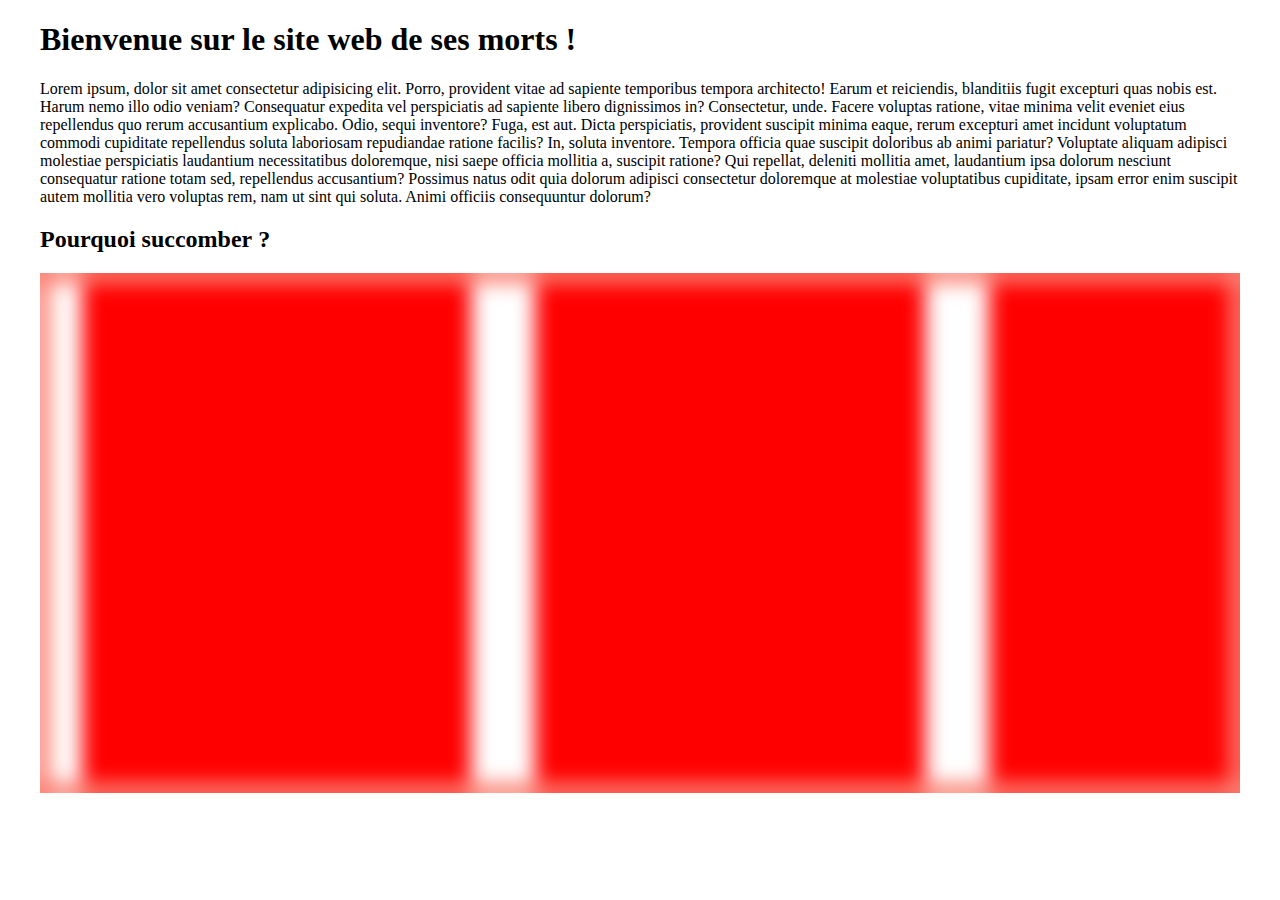
<file: Défilement/index.html>
<!DOCTYPE html>
<html lang="en">
<head>
    <meta charset="UTF-8">
    <meta name="viewport" content="width=device-width, initial-scale=1.0">
    <title>Document</title>
    <link rel="stylesheet" href="style.css">
</head>
<body>
    <header>
        <h1>Bienvenue sur le site web de ses morts&nbsp;!</h1>
        <p>Lorem ipsum, dolor sit amet consectetur adipisicing elit. Porro, provident vitae ad sapiente temporibus tempora architecto! Earum et reiciendis,    blanditiis fugit excepturi quas nobis est. Harum nemo illo odio veniam?
            Consequatur expedita vel perspiciatis ad sapiente libero dignissimos in? Consectetur, unde. Facere voluptas ratione, vitae minima velit eveniet eius repellendus quo rerum accusantium explicabo. Odio, sequi inventore? Fuga, est aut.
            Dicta perspiciatis, provident suscipit minima eaque, rerum excepturi amet incidunt voluptatum commodi cupiditate repellendus soluta laboriosam repudiandae ratione facilis? In, soluta inventore. Tempora officia quae suscipit doloribus ab animi pariatur?
            Voluptate aliquam adipisci molestiae perspiciatis laudantium necessitatibus doloremque, nisi saepe officia mollitia a, suscipit ratione? Qui repellat, deleniti mollitia amet, laudantium ipsa dolorum nesciunt consequatur ratione totam sed, repellendus accusantium?
            Possimus natus odit quia dolorum adipisci consectetur doloremque at molestiae voluptatibus cupiditate, ipsam error enim suscipit autem mollitia vero voluptas rem, nam ut sint qui soluta. Animi officiis consequuntur dolorum?
        </p>
    </header>
    <main>
        <h2>Pourquoi succomber&nbsp;?</h2>
        <section>
            <div id="blur-effect"></div>
            <div class="cards-container">
                <div class="card"></div>
                <div class="card"></div>
                <div class="card"></div>
                <div class="card"></div>
                <div class="card"></div>
                <div class="card"></div>
                <div class="card"></div>
                <div class="card"></div>
            </div>
        </section>
    </main>
</body>
</html>
</file>
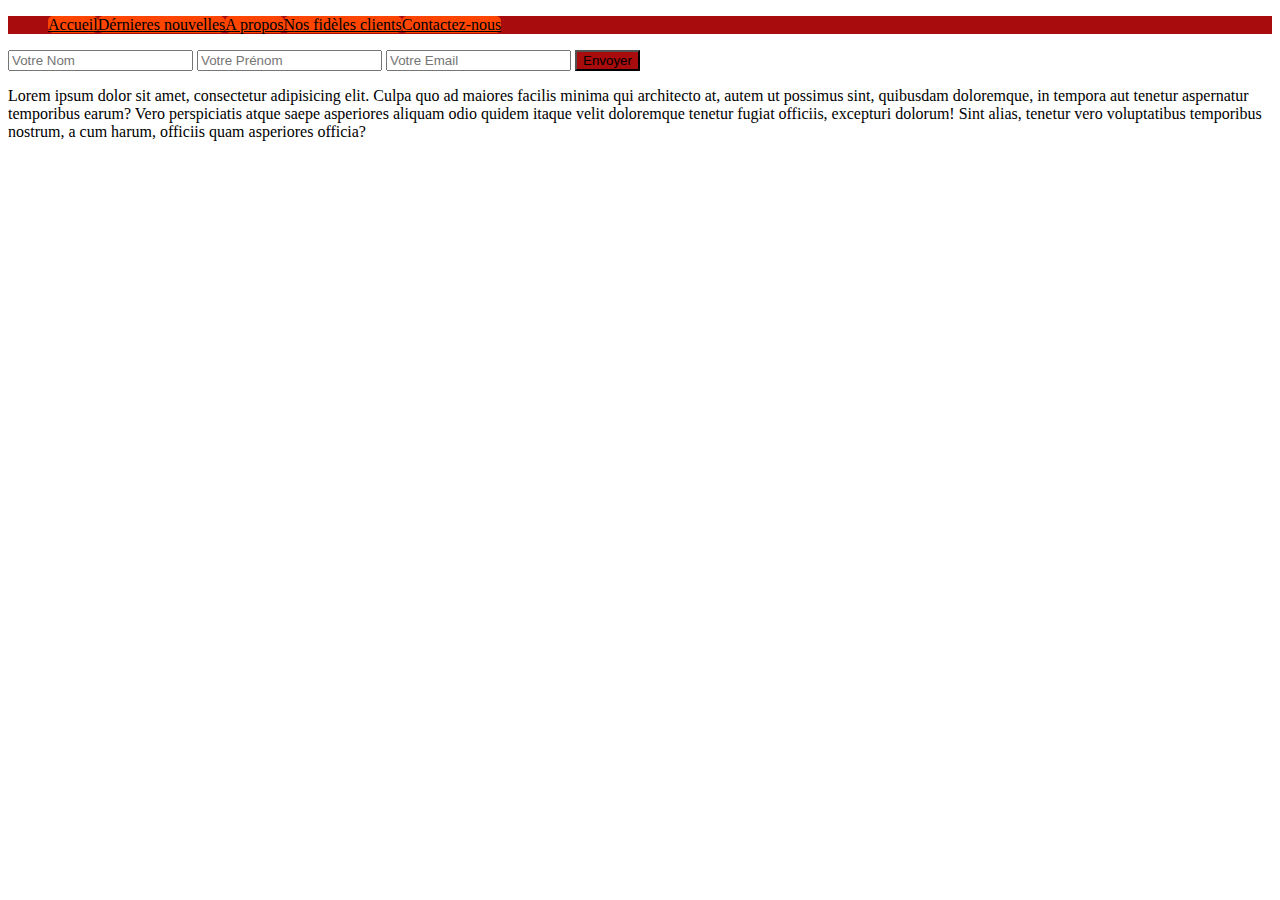
<file: Intit_SASS/index.html>
<!DOCTYPE html>
<html lang="zxx">

<head>
    <meta charset="UTF-8">
    <meta http-equiv="X-UA-Compatible" content="IE=edge">
    <meta name="viewport" content="width=device-width, initial-scale=1.0">
    <title>Document</title>
    <link rel="stylesheet" href="./css/style.css">
</head>

<body>
    <header>
        <nav>
            <ul>
                <li><a href="#">Accueil</a></li>
                <li><a href="#">Dérnieres nouvelles</a></li>
                <li><a href="#">A propos</a></li>
                <li><a href="#">Nos fidèles clients</a></li>
                <li><a href="#">Contactez-nous</a></li>
            </ul>
        </nav>
    </header>

    <main>
        <form action="#" method="post">
            <input type="text" name="nom" placeholder="Votre Nom">
            <input type="text" name="prenom" placeholder="Votre Prénom">
            <input type="email" name="email" placeholder="Votre Email">
            <button type="submit">Envoyer</button>
        </form>

        <p>Lorem ipsum dolor sit amet, consectetur adipisicing elit. Culpa quo ad maiores facilis minima qui architecto
            at, autem ut possimus sint, quibusdam doloremque, in tempora aut tenetur aspernatur temporibus earum?
            Vero perspiciatis atque saepe asperiores aliquam odio quidem itaque velit doloremque tenetur fugiat
            officiis, excepturi dolorum! Sint alias, tenetur vero voluptatibus temporibus nostrum, a cum harum, officiis
            quam asperiores officia?</p>
    </main>

</body>

</html>
</file>
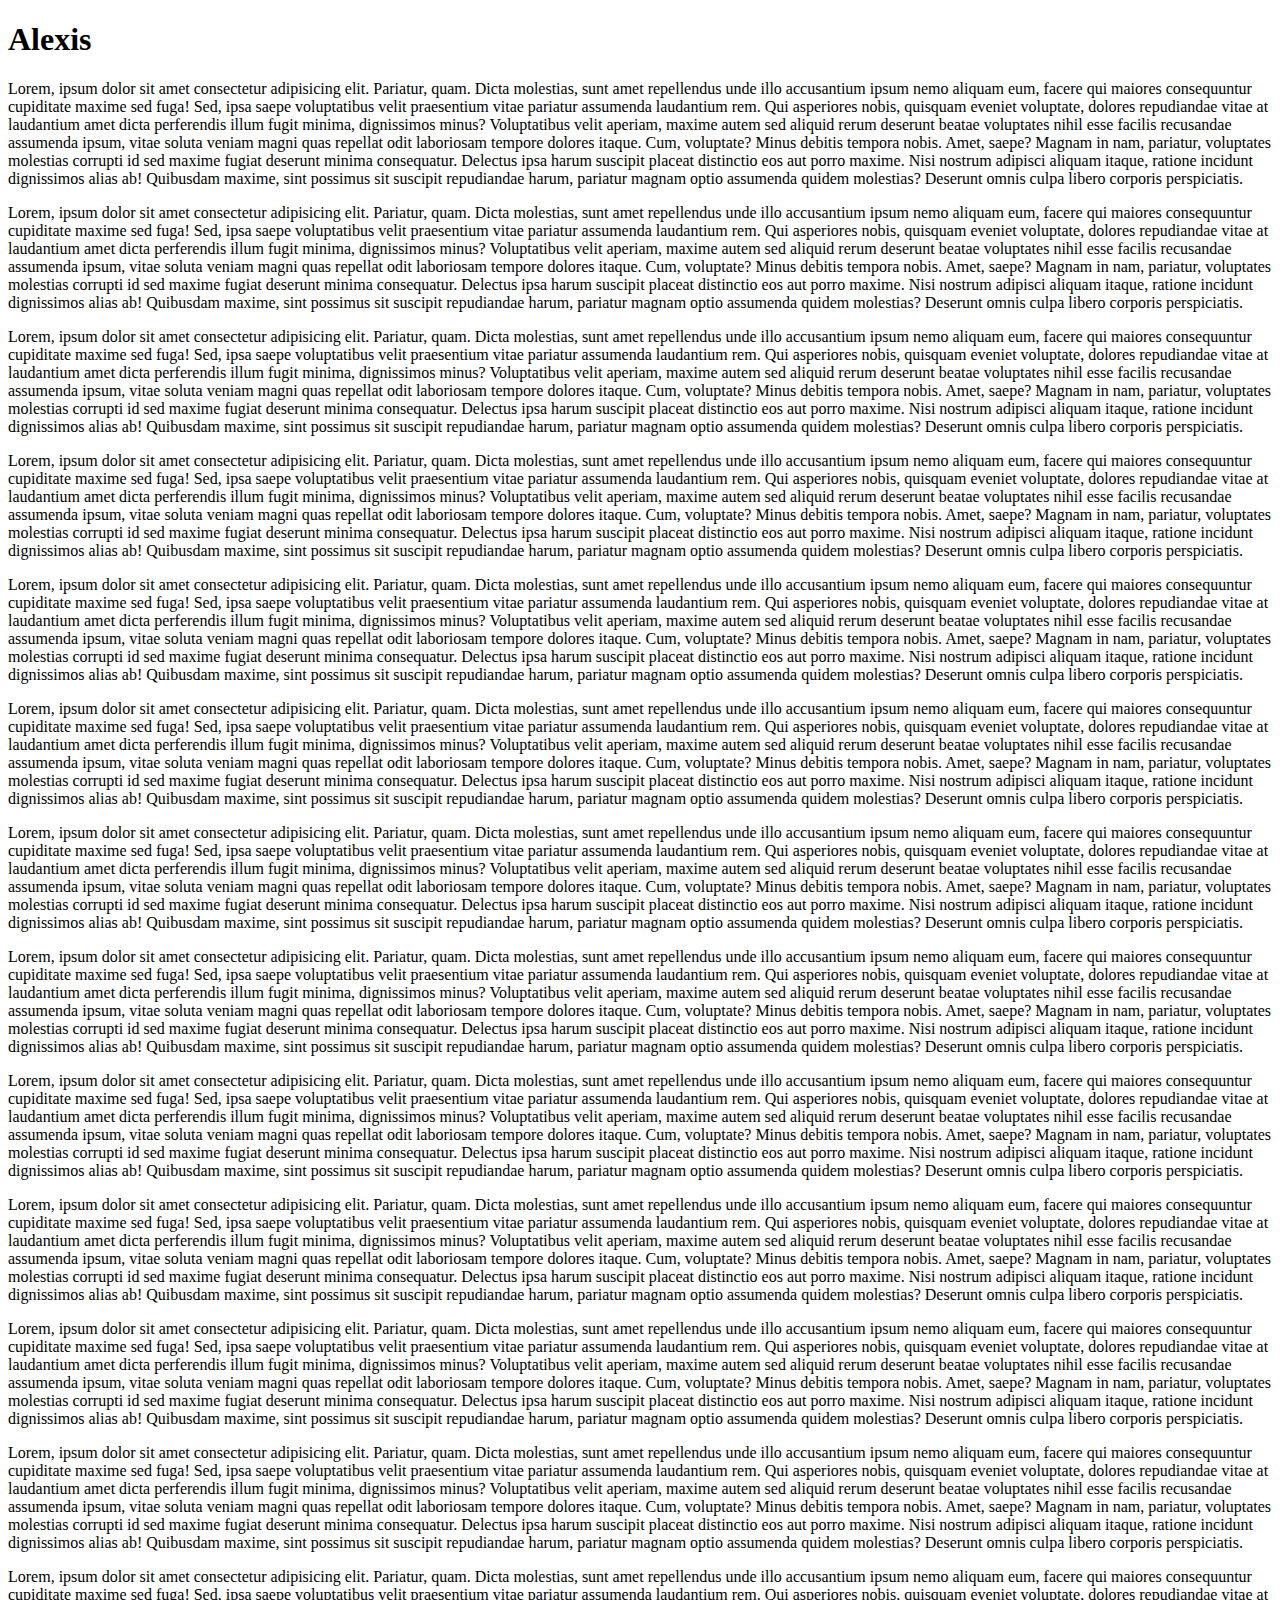
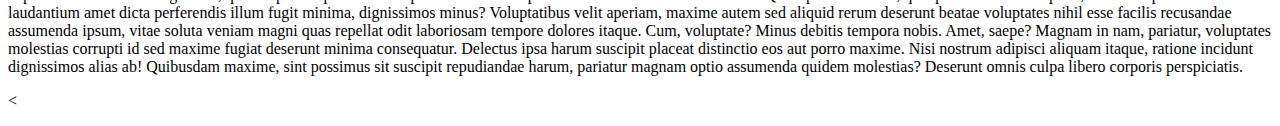
<file: JS - Retour Au de Page/index.html>
<!DOCTYPE html>
<html lang="en">

<head>
    <meta charset="UTF-8">
    <meta name="viewport" content="width=device-width, initial-scale=1.0">
    <title>Document</title>
    <script src="./script.js" defer></script>
    <link rel="stylesheet" href="./style.css">
</head>

<body>
    <h1>Alexis</h1>
    <p>
        Lorem, ipsum dolor sit amet consectetur adipisicing elit. Pariatur, quam. Dicta molestias, sunt amet repellendus
        unde illo accusantium ipsum nemo aliquam eum, facere qui maiores consequuntur cupiditate maxime sed fuga!
        Sed, ipsa saepe voluptatibus velit praesentium vitae pariatur assumenda laudantium rem. Qui asperiores nobis,
        quisquam eveniet voluptate, dolores repudiandae vitae at laudantium amet dicta perferendis illum fugit minima,
        dignissimos minus?
        Voluptatibus velit aperiam, maxime autem sed aliquid rerum deserunt beatae voluptates nihil esse facilis
        recusandae assumenda ipsum, vitae soluta veniam magni quas repellat odit laboriosam tempore dolores itaque. Cum,
        voluptate?
        Minus debitis tempora nobis. Amet, saepe? Magnam in nam, pariatur, voluptates molestias corrupti id sed maxime
        fugiat deserunt minima consequatur. Delectus ipsa harum suscipit placeat distinctio eos aut porro maxime.
        Nisi nostrum adipisci aliquam itaque, ratione incidunt dignissimos alias ab! Quibusdam maxime, sint possimus sit
        suscipit repudiandae harum, pariatur magnam optio assumenda quidem molestias? Deserunt omnis culpa libero
        corporis perspiciatis.
    </p>
    <p>
        Lorem, ipsum dolor sit amet consectetur adipisicing elit. Pariatur, quam. Dicta molestias, sunt amet repellendus
        unde illo accusantium ipsum nemo aliquam eum, facere qui maiores consequuntur cupiditate maxime sed fuga!
        Sed, ipsa saepe voluptatibus velit praesentium vitae pariatur assumenda laudantium rem. Qui asperiores nobis,
        quisquam eveniet voluptate, dolores repudiandae vitae at laudantium amet dicta perferendis illum fugit minima,
        dignissimos minus?
        Voluptatibus velit aperiam, maxime autem sed aliquid rerum deserunt beatae voluptates nihil esse facilis
        recusandae assumenda ipsum, vitae soluta veniam magni quas repellat odit laboriosam tempore dolores itaque. Cum,
        voluptate?
        Minus debitis tempora nobis. Amet, saepe? Magnam in nam, pariatur, voluptates molestias corrupti id sed maxime
        fugiat deserunt minima consequatur. Delectus ipsa harum suscipit placeat distinctio eos aut porro maxime.
        Nisi nostrum adipisci aliquam itaque, ratione incidunt dignissimos alias ab! Quibusdam maxime, sint possimus sit
        suscipit repudiandae harum, pariatur magnam optio assumenda quidem molestias? Deserunt omnis culpa libero
        corporis perspiciatis.
    </p>
    <p>
        Lorem, ipsum dolor sit amet consectetur adipisicing elit. Pariatur, quam. Dicta molestias, sunt amet repellendus
        unde illo accusantium ipsum nemo aliquam eum, facere qui maiores consequuntur cupiditate maxime sed fuga!
        Sed, ipsa saepe voluptatibus velit praesentium vitae pariatur assumenda laudantium rem. Qui asperiores nobis,
        quisquam eveniet voluptate, dolores repudiandae vitae at laudantium amet dicta perferendis illum fugit minima,
        dignissimos minus?
        Voluptatibus velit aperiam, maxime autem sed aliquid rerum deserunt beatae voluptates nihil esse facilis
        recusandae assumenda ipsum, vitae soluta veniam magni quas repellat odit laboriosam tempore dolores itaque. Cum,
        voluptate?
        Minus debitis tempora nobis. Amet, saepe? Magnam in nam, pariatur, voluptates molestias corrupti id sed maxime
        fugiat deserunt minima consequatur. Delectus ipsa harum suscipit placeat distinctio eos aut porro maxime.
        Nisi nostrum adipisci aliquam itaque, ratione incidunt dignissimos alias ab! Quibusdam maxime, sint possimus sit
        suscipit repudiandae harum, pariatur magnam optio assumenda quidem molestias? Deserunt omnis culpa libero
        corporis perspiciatis.
    </p>
    <p>
        Lorem, ipsum dolor sit amet consectetur adipisicing elit. Pariatur, quam. Dicta molestias, sunt amet repellendus
        unde illo accusantium ipsum nemo aliquam eum, facere qui maiores consequuntur cupiditate maxime sed fuga!
        Sed, ipsa saepe voluptatibus velit praesentium vitae pariatur assumenda laudantium rem. Qui asperiores nobis,
        quisquam eveniet voluptate, dolores repudiandae vitae at laudantium amet dicta perferendis illum fugit minima,
        dignissimos minus?
        Voluptatibus velit aperiam, maxime autem sed aliquid rerum deserunt beatae voluptates nihil esse facilis
        recusandae assumenda ipsum, vitae soluta veniam magni quas repellat odit laboriosam tempore dolores itaque. Cum,
        voluptate?
        Minus debitis tempora nobis. Amet, saepe? Magnam in nam, pariatur, voluptates molestias corrupti id sed maxime
        fugiat deserunt minima consequatur. Delectus ipsa harum suscipit placeat distinctio eos aut porro maxime.
        Nisi nostrum adipisci aliquam itaque, ratione incidunt dignissimos alias ab! Quibusdam maxime, sint possimus sit
        suscipit repudiandae harum, pariatur magnam optio assumenda quidem molestias? Deserunt omnis culpa libero
        corporis perspiciatis.
    </p>
    <p>
        Lorem, ipsum dolor sit amet consectetur adipisicing elit. Pariatur, quam. Dicta molestias, sunt amet repellendus
        unde illo accusantium ipsum nemo aliquam eum, facere qui maiores consequuntur cupiditate maxime sed fuga!
        Sed, ipsa saepe voluptatibus velit praesentium vitae pariatur assumenda laudantium rem. Qui asperiores nobis,
        quisquam eveniet voluptate, dolores repudiandae vitae at laudantium amet dicta perferendis illum fugit minima,
        dignissimos minus?
        Voluptatibus velit aperiam, maxime autem sed aliquid rerum deserunt beatae voluptates nihil esse facilis
        recusandae assumenda ipsum, vitae soluta veniam magni quas repellat odit laboriosam tempore dolores itaque. Cum,
        voluptate?
        Minus debitis tempora nobis. Amet, saepe? Magnam in nam, pariatur, voluptates molestias corrupti id sed maxime
        fugiat deserunt minima consequatur. Delectus ipsa harum suscipit placeat distinctio eos aut porro maxime.
        Nisi nostrum adipisci aliquam itaque, ratione incidunt dignissimos alias ab! Quibusdam maxime, sint possimus sit
        suscipit repudiandae harum, pariatur magnam optio assumenda quidem molestias? Deserunt omnis culpa libero
        corporis perspiciatis.
    </p>
    <p>
        Lorem, ipsum dolor sit amet consectetur adipisicing elit. Pariatur, quam. Dicta molestias, sunt amet repellendus
        unde illo accusantium ipsum nemo aliquam eum, facere qui maiores consequuntur cupiditate maxime sed fuga!
        Sed, ipsa saepe voluptatibus velit praesentium vitae pariatur assumenda laudantium rem. Qui asperiores nobis,
        quisquam eveniet voluptate, dolores repudiandae vitae at laudantium amet dicta perferendis illum fugit minima,
        dignissimos minus?
        Voluptatibus velit aperiam, maxime autem sed aliquid rerum deserunt beatae voluptates nihil esse facilis
        recusandae assumenda ipsum, vitae soluta veniam magni quas repellat odit laboriosam tempore dolores itaque. Cum,
        voluptate?
        Minus debitis tempora nobis. Amet, saepe? Magnam in nam, pariatur, voluptates molestias corrupti id sed maxime
        fugiat deserunt minima consequatur. Delectus ipsa harum suscipit placeat distinctio eos aut porro maxime.
        Nisi nostrum adipisci aliquam itaque, ratione incidunt dignissimos alias ab! Quibusdam maxime, sint possimus sit
        suscipit repudiandae harum, pariatur magnam optio assumenda quidem molestias? Deserunt omnis culpa libero
        corporis perspiciatis.
    </p>
    <p>
        Lorem, ipsum dolor sit amet consectetur adipisicing elit. Pariatur, quam. Dicta molestias, sunt amet repellendus
        unde illo accusantium ipsum nemo aliquam eum, facere qui maiores consequuntur cupiditate maxime sed fuga!
        Sed, ipsa saepe voluptatibus velit praesentium vitae pariatur assumenda laudantium rem. Qui asperiores nobis,
        quisquam eveniet voluptate, dolores repudiandae vitae at laudantium amet dicta perferendis illum fugit minima,
        dignissimos minus?
        Voluptatibus velit aperiam, maxime autem sed aliquid rerum deserunt beatae voluptates nihil esse facilis
        recusandae assumenda ipsum, vitae soluta veniam magni quas repellat odit laboriosam tempore dolores itaque. Cum,
        voluptate?
        Minus debitis tempora nobis. Amet, saepe? Magnam in nam, pariatur, voluptates molestias corrupti id sed maxime
        fugiat deserunt minima consequatur. Delectus ipsa harum suscipit placeat distinctio eos aut porro maxime.
        Nisi nostrum adipisci aliquam itaque, ratione incidunt dignissimos alias ab! Quibusdam maxime, sint possimus sit
        suscipit repudiandae harum, pariatur magnam optio assumenda quidem molestias? Deserunt omnis culpa libero
        corporis perspiciatis.
    </p>
    <p>
        Lorem, ipsum dolor sit amet consectetur adipisicing elit. Pariatur, quam. Dicta molestias, sunt amet repellendus
        unde illo accusantium ipsum nemo aliquam eum, facere qui maiores consequuntur cupiditate maxime sed fuga!
        Sed, ipsa saepe voluptatibus velit praesentium vitae pariatur assumenda laudantium rem. Qui asperiores nobis,
        quisquam eveniet voluptate, dolores repudiandae vitae at laudantium amet dicta perferendis illum fugit minima,
        dignissimos minus?
        Voluptatibus velit aperiam, maxime autem sed aliquid rerum deserunt beatae voluptates nihil esse facilis
        recusandae assumenda ipsum, vitae soluta veniam magni quas repellat odit laboriosam tempore dolores itaque. Cum,
        voluptate?
        Minus debitis tempora nobis. Amet, saepe? Magnam in nam, pariatur, voluptates molestias corrupti id sed maxime
        fugiat deserunt minima consequatur. Delectus ipsa harum suscipit placeat distinctio eos aut porro maxime.
        Nisi nostrum adipisci aliquam itaque, ratione incidunt dignissimos alias ab! Quibusdam maxime, sint possimus sit
        suscipit repudiandae harum, pariatur magnam optio assumenda quidem molestias? Deserunt omnis culpa libero
        corporis perspiciatis.
    </p>
    <p>
        Lorem, ipsum dolor sit amet consectetur adipisicing elit. Pariatur, quam. Dicta molestias, sunt amet repellendus
        unde illo accusantium ipsum nemo aliquam eum, facere qui maiores consequuntur cupiditate maxime sed fuga!
        Sed, ipsa saepe voluptatibus velit praesentium vitae pariatur assumenda laudantium rem. Qui asperiores nobis,
        quisquam eveniet voluptate, dolores repudiandae vitae at laudantium amet dicta perferendis illum fugit minima,
        dignissimos minus?
        Voluptatibus velit aperiam, maxime autem sed aliquid rerum deserunt beatae voluptates nihil esse facilis
        recusandae assumenda ipsum, vitae soluta veniam magni quas repellat odit laboriosam tempore dolores itaque. Cum,
        voluptate?
        Minus debitis tempora nobis. Amet, saepe? Magnam in nam, pariatur, voluptates molestias corrupti id sed maxime
        fugiat deserunt minima consequatur. Delectus ipsa harum suscipit placeat distinctio eos aut porro maxime.
        Nisi nostrum adipisci aliquam itaque, ratione incidunt dignissimos alias ab! Quibusdam maxime, sint possimus sit
        suscipit repudiandae harum, pariatur magnam optio assumenda quidem molestias? Deserunt omnis culpa libero
        corporis perspiciatis.
    </p>
    <p>
        Lorem, ipsum dolor sit amet consectetur adipisicing elit. Pariatur, quam. Dicta molestias, sunt amet repellendus
        unde illo accusantium ipsum nemo aliquam eum, facere qui maiores consequuntur cupiditate maxime sed fuga!
        Sed, ipsa saepe voluptatibus velit praesentium vitae pariatur assumenda laudantium rem. Qui asperiores nobis,
        quisquam eveniet voluptate, dolores repudiandae vitae at laudantium amet dicta perferendis illum fugit minima,
        dignissimos minus?
        Voluptatibus velit aperiam, maxime autem sed aliquid rerum deserunt beatae voluptates nihil esse facilis
        recusandae assumenda ipsum, vitae soluta veniam magni quas repellat odit laboriosam tempore dolores itaque. Cum,
        voluptate?
        Minus debitis tempora nobis. Amet, saepe? Magnam in nam, pariatur, voluptates molestias corrupti id sed maxime
        fugiat deserunt minima consequatur. Delectus ipsa harum suscipit placeat distinctio eos aut porro maxime.
        Nisi nostrum adipisci aliquam itaque, ratione incidunt dignissimos alias ab! Quibusdam maxime, sint possimus sit
        suscipit repudiandae harum, pariatur magnam optio assumenda quidem molestias? Deserunt omnis culpa libero
        corporis perspiciatis.
    </p>
    <p>
        Lorem, ipsum dolor sit amet consectetur adipisicing elit. Pariatur, quam. Dicta molestias, sunt amet repellendus
        unde illo accusantium ipsum nemo aliquam eum, facere qui maiores consequuntur cupiditate maxime sed fuga!
        Sed, ipsa saepe voluptatibus velit praesentium vitae pariatur assumenda laudantium rem. Qui asperiores nobis,
        quisquam eveniet voluptate, dolores repudiandae vitae at laudantium amet dicta perferendis illum fugit minima,
        dignissimos minus?
        Voluptatibus velit aperiam, maxime autem sed aliquid rerum deserunt beatae voluptates nihil esse facilis
        recusandae assumenda ipsum, vitae soluta veniam magni quas repellat odit laboriosam tempore dolores itaque. Cum,
        voluptate?
        Minus debitis tempora nobis. Amet, saepe? Magnam in nam, pariatur, voluptates molestias corrupti id sed maxime
        fugiat deserunt minima consequatur. Delectus ipsa harum suscipit placeat distinctio eos aut porro maxime.
        Nisi nostrum adipisci aliquam itaque, ratione incidunt dignissimos alias ab! Quibusdam maxime, sint possimus sit
        suscipit repudiandae harum, pariatur magnam optio assumenda quidem molestias? Deserunt omnis culpa libero
        corporis perspiciatis.
    </p>
    <p>
        Lorem, ipsum dolor sit amet consectetur adipisicing elit. Pariatur, quam. Dicta molestias, sunt amet repellendus
        unde illo accusantium ipsum nemo aliquam eum, facere qui maiores consequuntur cupiditate maxime sed fuga!
        Sed, ipsa saepe voluptatibus velit praesentium vitae pariatur assumenda laudantium rem. Qui asperiores nobis,
        quisquam eveniet voluptate, dolores repudiandae vitae at laudantium amet dicta perferendis illum fugit minima,
        dignissimos minus?
        Voluptatibus velit aperiam, maxime autem sed aliquid rerum deserunt beatae voluptates nihil esse facilis
        recusandae assumenda ipsum, vitae soluta veniam magni quas repellat odit laboriosam tempore dolores itaque. Cum,
        voluptate?
        Minus debitis tempora nobis. Amet, saepe? Magnam in nam, pariatur, voluptates molestias corrupti id sed maxime
        fugiat deserunt minima consequatur. Delectus ipsa harum suscipit placeat distinctio eos aut porro maxime.
        Nisi nostrum adipisci aliquam itaque, ratione incidunt dignissimos alias ab! Quibusdam maxime, sint possimus sit
        suscipit repudiandae harum, pariatur magnam optio assumenda quidem molestias? Deserunt omnis culpa libero
        corporis perspiciatis.
    </p>
    <p>
        Lorem, ipsum dolor sit amet consectetur adipisicing elit. Pariatur, quam. Dicta molestias, sunt amet repellendus
        unde illo accusantium ipsum nemo aliquam eum, facere qui maiores consequuntur cupiditate maxime sed fuga!
        Sed, ipsa saepe voluptatibus velit praesentium vitae pariatur assumenda laudantium rem. Qui asperiores nobis,
        quisquam eveniet voluptate, dolores repudiandae vitae at laudantium amet dicta perferendis illum fugit minima,
        dignissimos minus?
        Voluptatibus velit aperiam, maxime autem sed aliquid rerum deserunt beatae voluptates nihil esse facilis
        recusandae assumenda ipsum, vitae soluta veniam magni quas repellat odit laboriosam tempore dolores itaque. Cum,
        voluptate?
        Minus debitis tempora nobis. Amet, saepe? Magnam in nam, pariatur, voluptates molestias corrupti id sed maxime
        fugiat deserunt minima consequatur. Delectus ipsa harum suscipit placeat distinctio eos aut porro maxime.
        Nisi nostrum adipisci aliquam itaque, ratione incidunt dignissimos alias ab! Quibusdam maxime, sint possimus sit
        suscipit repudiandae harum, pariatur magnam optio assumenda quidem molestias? Deserunt omnis culpa libero
        corporis perspiciatis.
    </p>

</body>

</html>
</file>
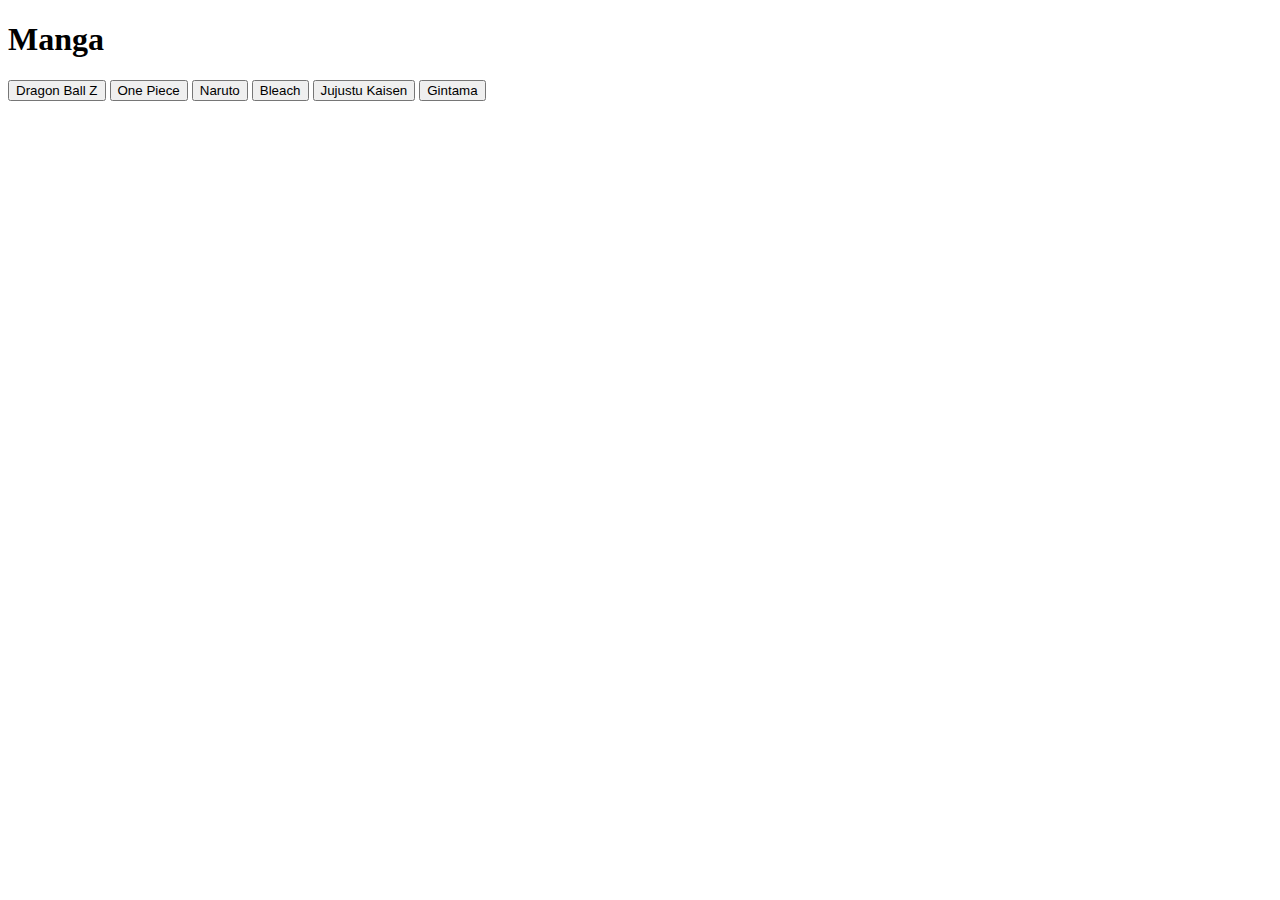
<file: JS -/index.html>
<!DOCTYPE html>
<html lang="en">
<head>
    <meta charset="UTF-8">
    <meta name="viewport" content="width=device-width, initial-scale=1.0">
    <title>Document</title>
    <link rel="stylesheet" href="./style.css">
    <script src="./script.js" defer></script>
</head>
<body>
    <h1>Manga</h1>
    <button data-src="https://m.media-amazon.com/images/I/51doNJR9pTL._SY291_BO1,204,203,200_QL40_ML2_.jpg">Dragon Ball Z</button>
    <button data-src="https://encrypted-tbn3.gstatic.com/shopping?q=tbn:ANd9GcTzQjUYFCZyTvR2s9u3ztpUsdx3MvbqGQar17UAUrH1M7UUUOm4K_wpabxh4o9dxBGAl8dUh699CRv4xUrFcKljOS3rNKoghLmsFSoDEdUGku6Vu-pfgjY&usqp=CAc">One Piece</button>
    <button data-src="https://encrypted-tbn0.gstatic.com/shopping?q=tbn:ANd9GcTdQ9D37AUHgXOX2biWEZcEmEIMYJ4xaW9_WPpBBeBAm8oTuPhKONOuREwqNXKEAiBCZRapBy0eYmW2s4OStbLCzzc5nDSo4RDXjhePDgQP79wLrcrqGmWw&usqp=CAc">Naruto</button>
    <button data-src="[data-uri]">Bleach</button>
    <button data-src="[data-uri]">Jujustu Kaisen</button>
    <button data-src="[data-uri]">Gintama</button>
</body>
</html>
</file>
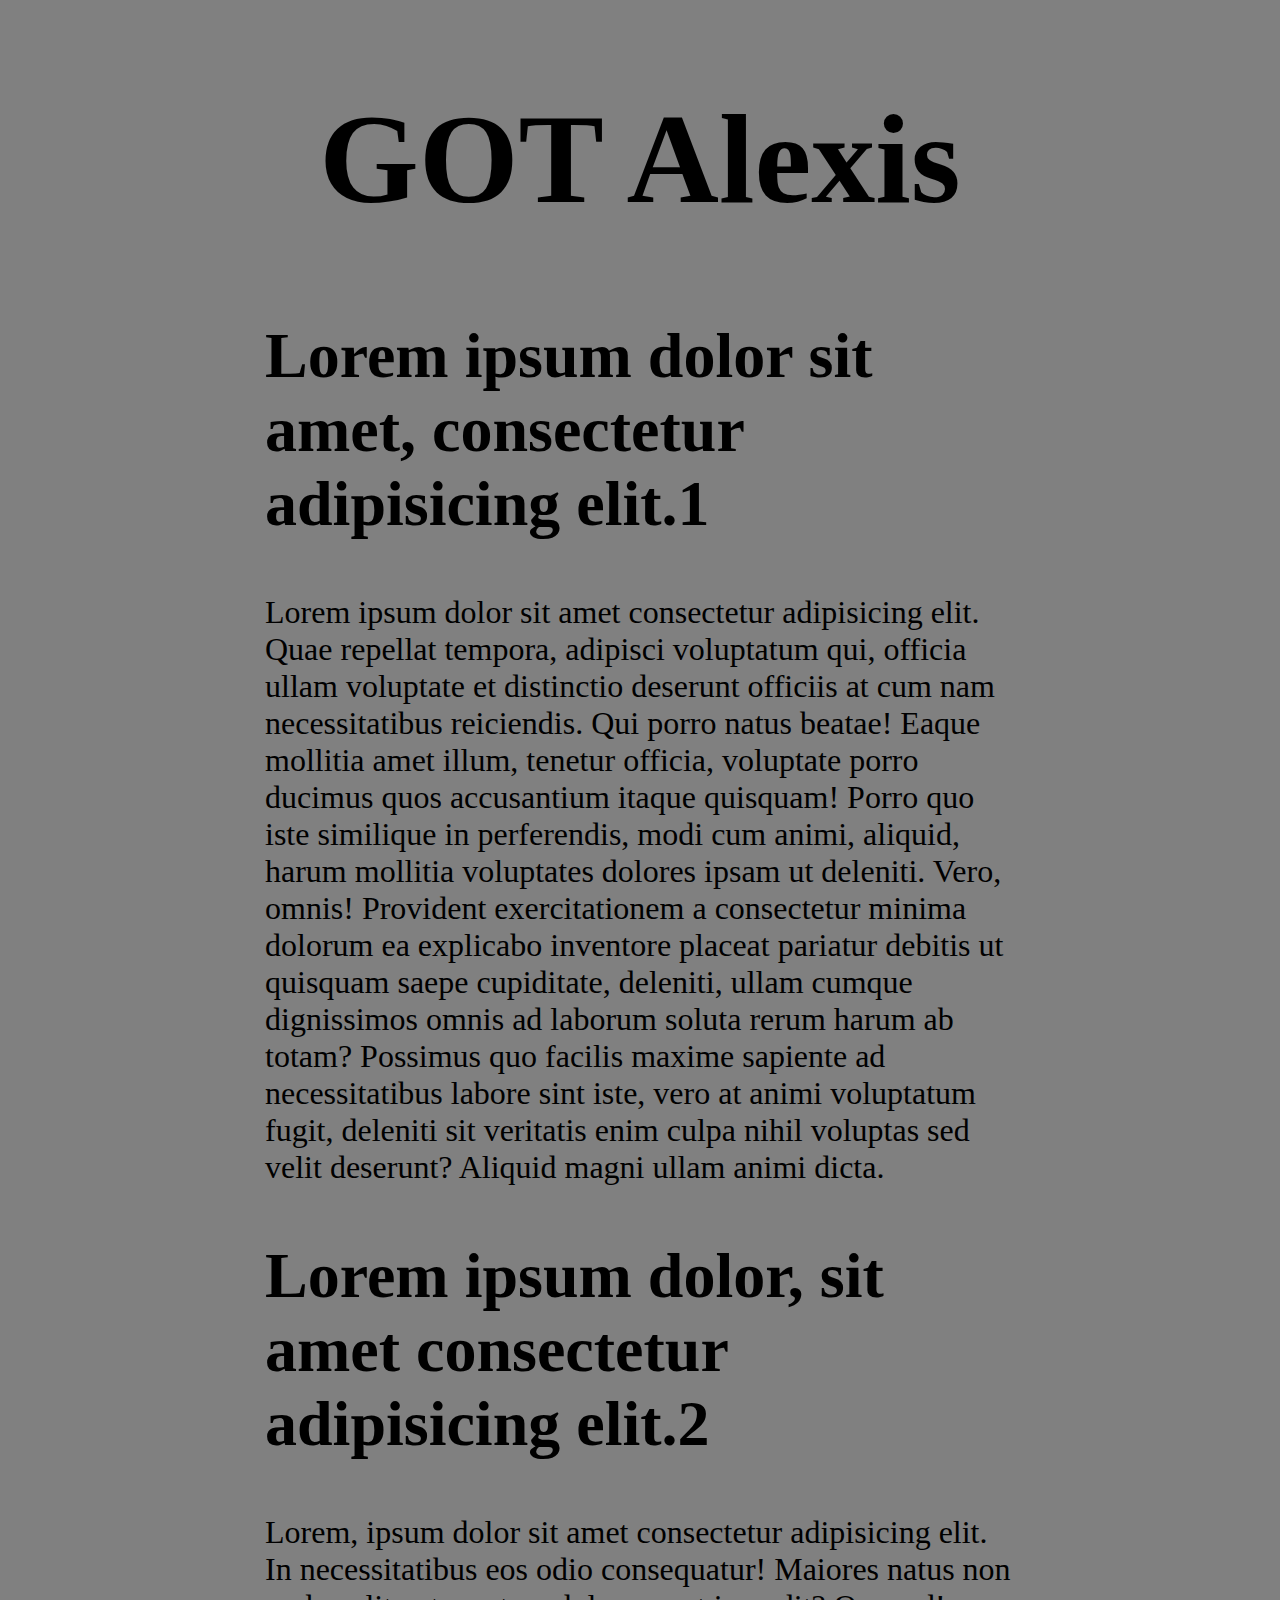
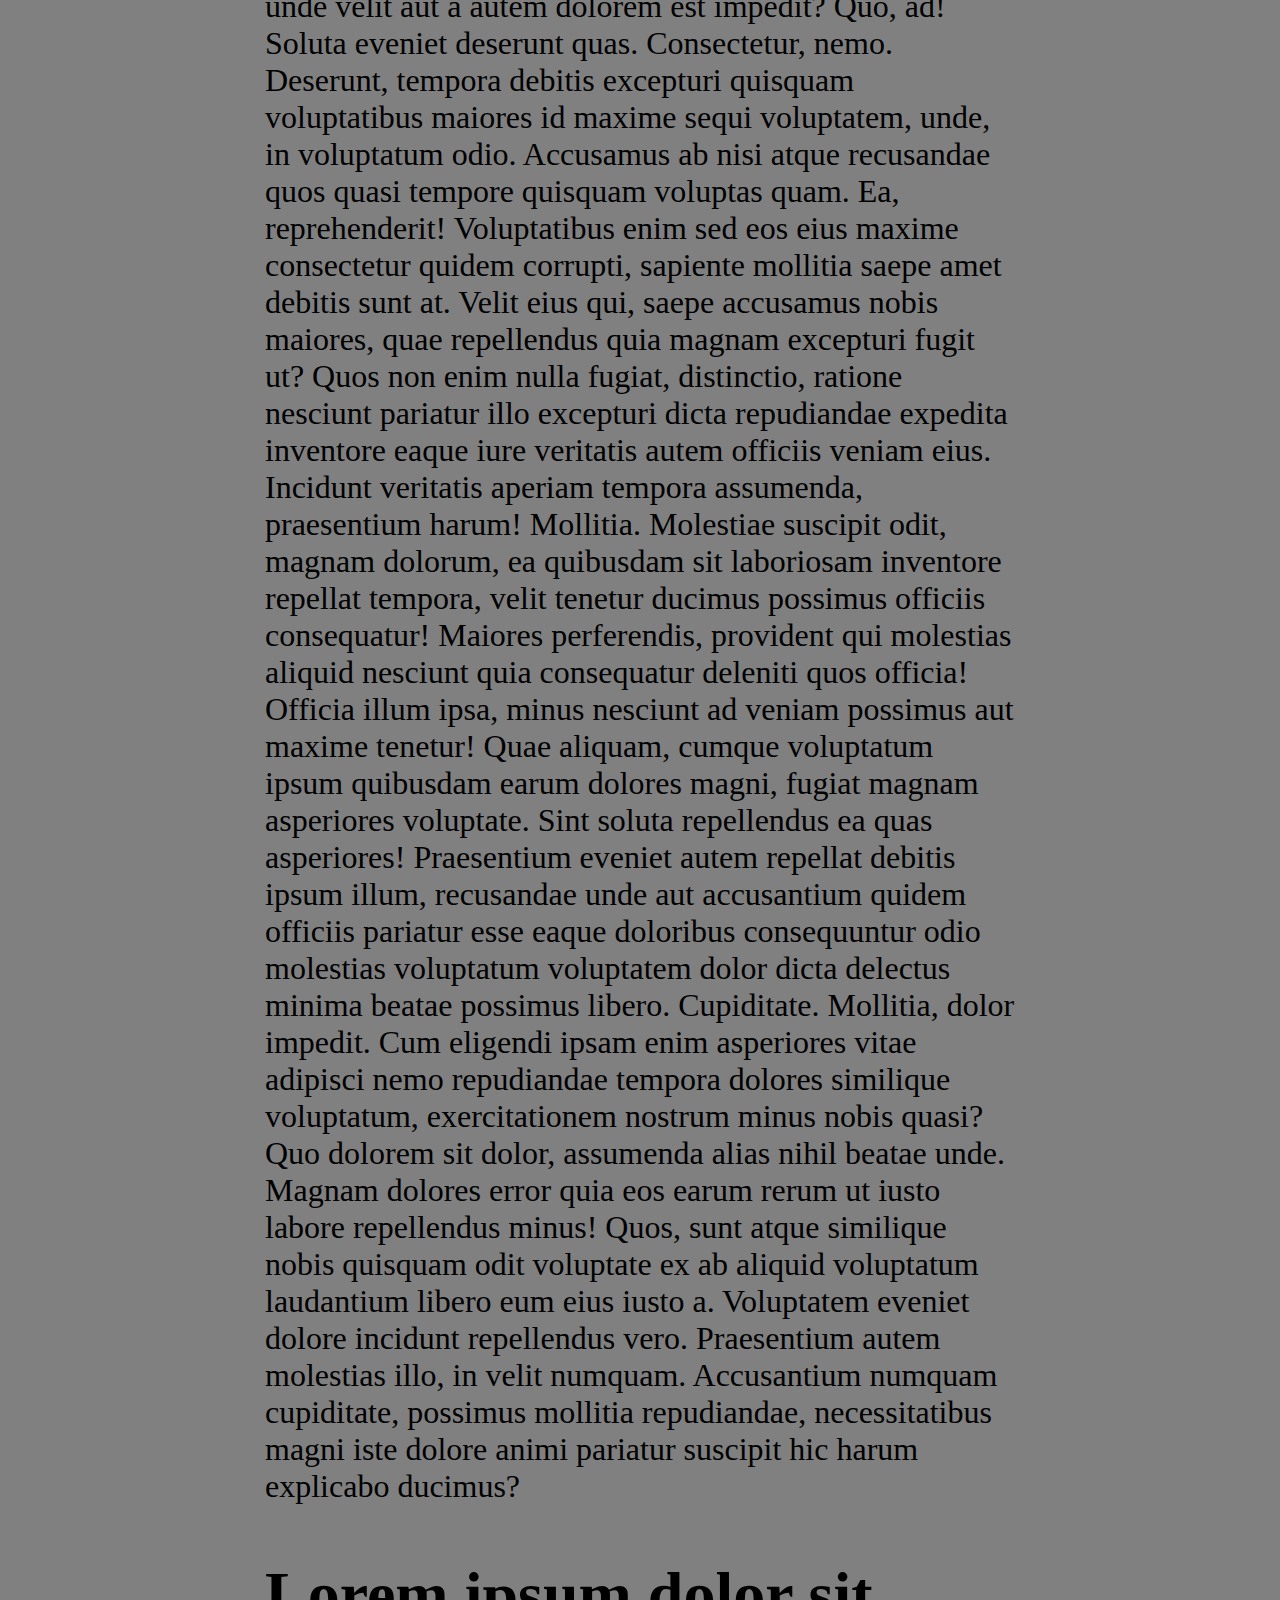
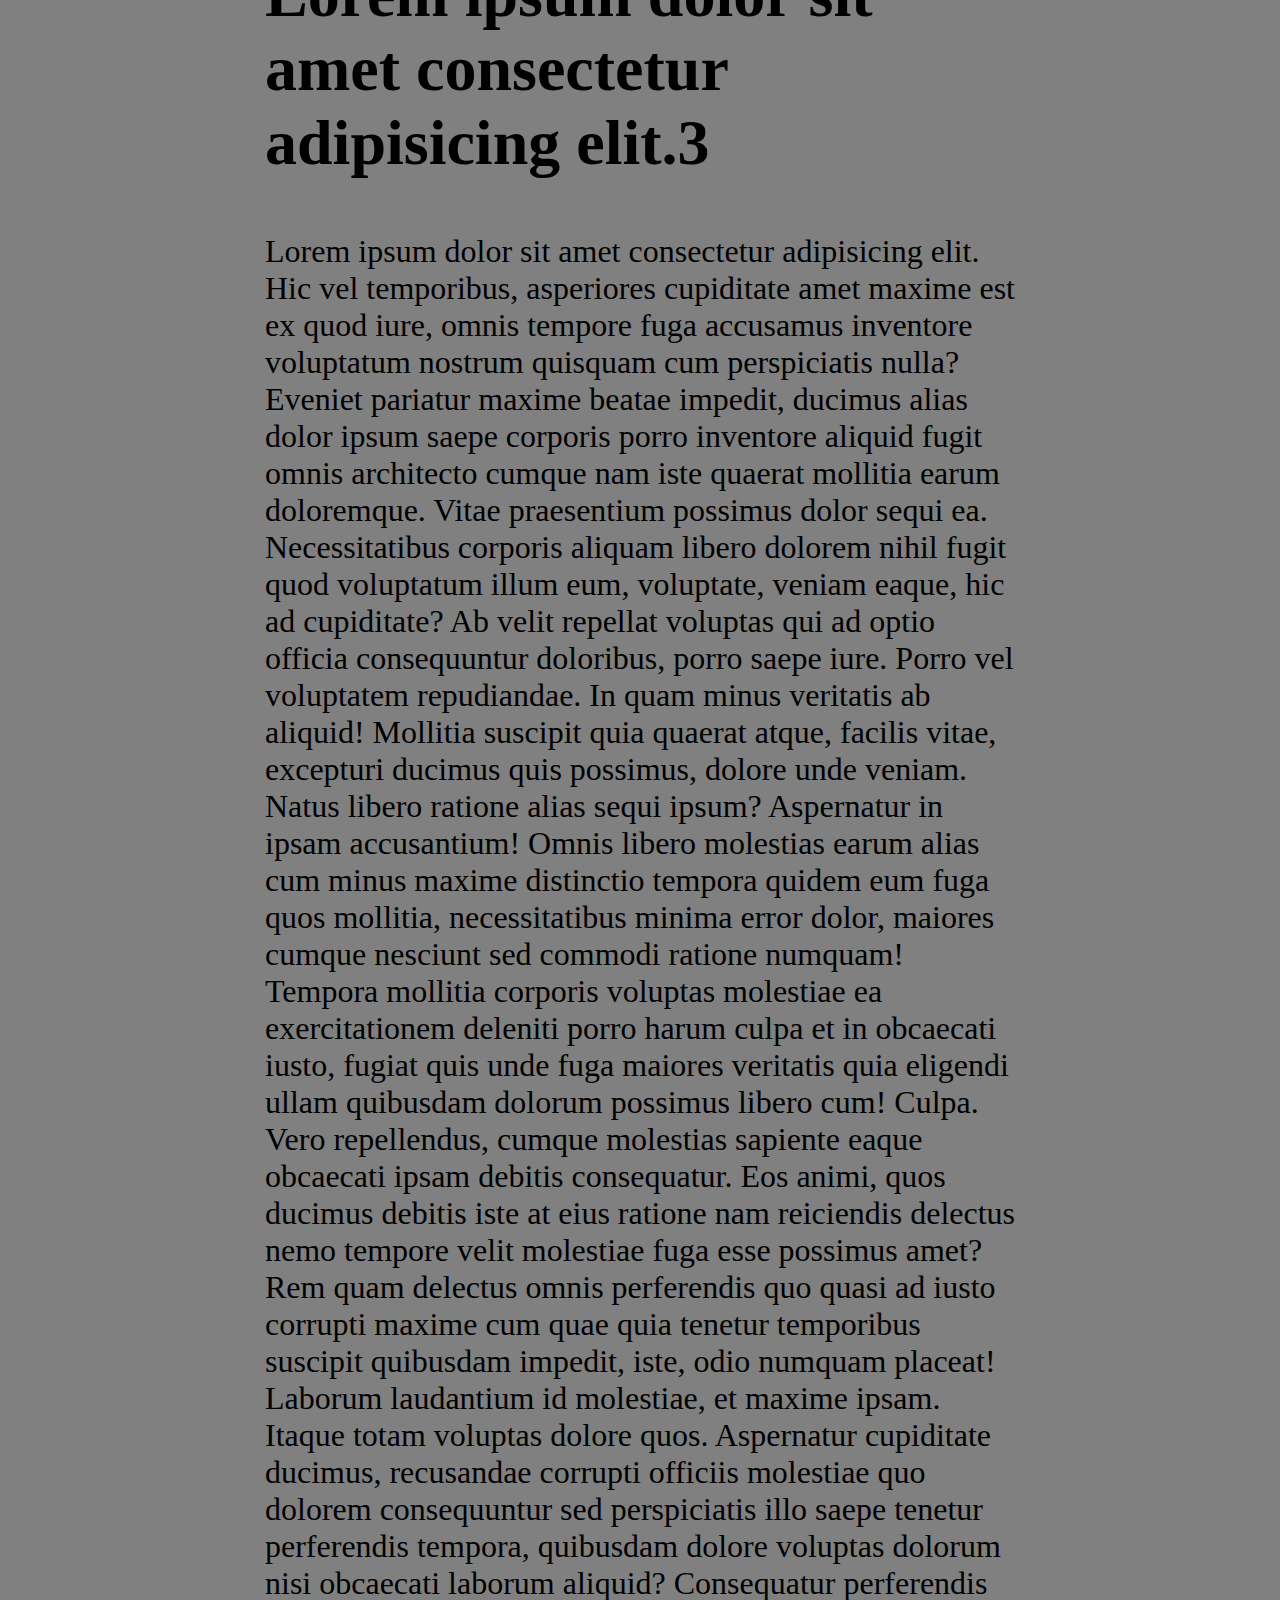
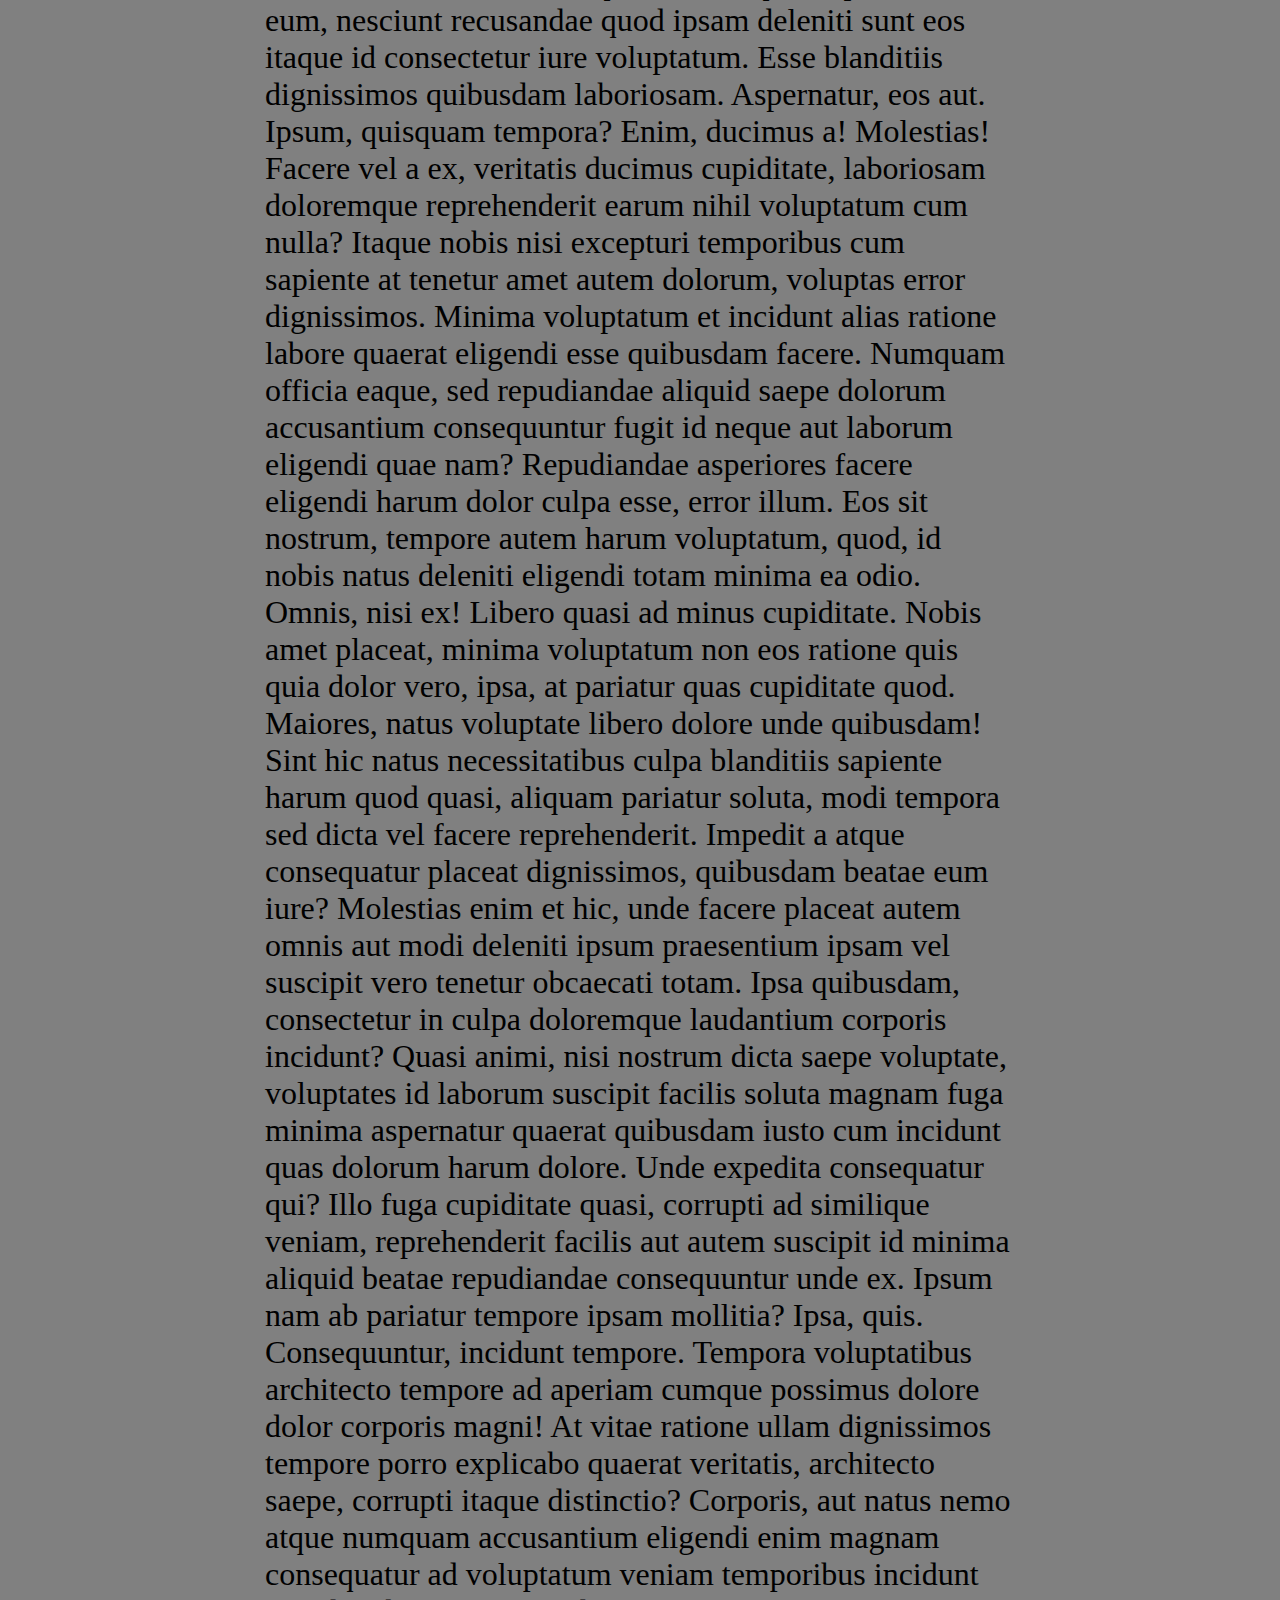
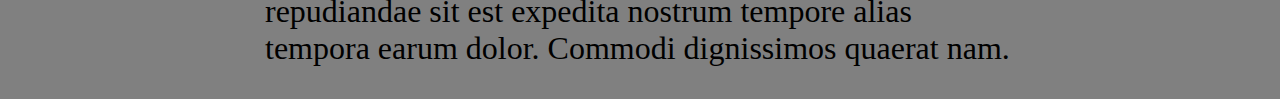
<file: JS - Observeur/JS - Observeur Base/index.html>
<!DOCTYPE html>
<html lang="en">

<head>
    <meta charset="UTF-8">
    <meta name="viewport" content="width=device-width, initial-scale=1.0">
    <title>Document</title>
    <script src="./script.js" defer></script>
    <link rel="stylesheet" href="./style.css">
</head>

<body>
    <header>
        <h1>GOT Alexis</h1>
    </header>
    <main>
        <h2>Lorem ipsum dolor sit amet, consectetur adipisicing elit.1</h2>
        <p>
            Lorem ipsum dolor sit amet consectetur adipisicing elit. Quae repellat tempora, adipisci voluptatum qui,
            officia ullam voluptate et distinctio deserunt officiis at cum nam necessitatibus reiciendis. Qui porro
            natus beatae!
            Eaque mollitia amet illum, tenetur officia, voluptate porro ducimus quos accusantium itaque quisquam! Porro
            quo iste similique in perferendis, modi cum animi, aliquid, harum mollitia voluptates dolores ipsam ut
            deleniti.
            Vero, omnis! Provident exercitationem a consectetur minima dolorum ea explicabo inventore placeat pariatur
            debitis ut quisquam saepe cupiditate, deleniti, ullam cumque dignissimos omnis ad laborum soluta rerum harum
            ab totam?
            Possimus quo facilis maxime sapiente ad necessitatibus labore sint iste, vero at animi voluptatum fugit,
            deleniti sit veritatis enim culpa nihil voluptas sed velit deserunt? Aliquid magni ullam animi dicta.
        </p>
        <section>
            <h2>
                Lorem ipsum dolor, sit amet consectetur adipisicing elit.2
            </h2>
            <p>
                Lorem, ipsum dolor sit amet consectetur adipisicing elit. In necessitatibus eos odio consequatur!
                Maiores natus non unde velit aut a autem dolorem est impedit? Quo, ad! Soluta eveniet deserunt quas.
                Consectetur, nemo. Deserunt, tempora debitis excepturi quisquam voluptatibus maiores id maxime sequi
                voluptatem, unde, in voluptatum odio. Accusamus ab nisi atque recusandae quos quasi tempore quisquam
                voluptas quam. Ea, reprehenderit!
                Voluptatibus enim sed eos eius maxime consectetur quidem corrupti, sapiente mollitia saepe amet debitis
                sunt at. Velit eius qui, saepe accusamus nobis maiores, quae repellendus quia magnam excepturi fugit ut?
                Quos non enim nulla fugiat, distinctio, ratione nesciunt pariatur illo excepturi dicta repudiandae
                expedita inventore eaque iure veritatis autem officiis veniam eius. Incidunt veritatis aperiam tempora
                assumenda, praesentium harum! Mollitia.
                Molestiae suscipit odit, magnam dolorum, ea quibusdam sit laboriosam inventore repellat tempora, velit
                tenetur ducimus possimus officiis consequatur! Maiores perferendis, provident qui molestias aliquid
                nesciunt quia consequatur deleniti quos officia!
                Officia illum ipsa, minus nesciunt ad veniam possimus aut maxime tenetur! Quae aliquam, cumque
                voluptatum ipsum quibusdam earum dolores magni, fugiat magnam asperiores voluptate. Sint soluta
                repellendus ea quas asperiores!
                Praesentium eveniet autem repellat debitis ipsum illum, recusandae unde aut accusantium quidem officiis
                pariatur esse eaque doloribus consequuntur odio molestias voluptatum voluptatem dolor dicta delectus
                minima beatae possimus libero. Cupiditate.
                Mollitia, dolor impedit. Cum eligendi ipsam enim asperiores vitae adipisci nemo repudiandae tempora
                dolores similique voluptatum, exercitationem nostrum minus nobis quasi? Quo dolorem sit dolor, assumenda
                alias nihil beatae unde.
                Magnam dolores error quia eos earum rerum ut iusto labore repellendus minus! Quos, sunt atque similique
                nobis quisquam odit voluptate ex ab aliquid voluptatum laudantium libero eum eius iusto a.
                Voluptatem eveniet dolore incidunt repellendus vero. Praesentium autem molestias illo, in velit numquam.
                Accusantium numquam cupiditate, possimus mollitia repudiandae, necessitatibus magni iste dolore animi
                pariatur suscipit hic harum explicabo ducimus?
            </p>
        </section>
        <section id="last">
            <h2>Lorem ipsum dolor sit amet consectetur adipisicing elit.3</h2>
            <p>Lorem ipsum dolor sit amet consectetur adipisicing elit. Hic vel temporibus, asperiores cupiditate amet
                maxime est ex quod iure, omnis tempore fuga accusamus inventore voluptatum nostrum quisquam cum
                perspiciatis nulla?
                Eveniet pariatur maxime beatae impedit, ducimus alias dolor ipsum saepe corporis porro inventore aliquid
                fugit omnis architecto cumque nam iste quaerat mollitia earum doloremque. Vitae praesentium possimus
                dolor sequi ea.
                Necessitatibus corporis aliquam libero dolorem nihil fugit quod voluptatum illum eum, voluptate, veniam
                eaque, hic ad cupiditate? Ab velit repellat voluptas qui ad optio officia consequuntur doloribus, porro
                saepe iure.
                Porro vel voluptatem repudiandae. In quam minus veritatis ab aliquid! Mollitia suscipit quia quaerat
                atque, facilis vitae, excepturi ducimus quis possimus, dolore unde veniam. Natus libero ratione alias
                sequi ipsum?
                Aspernatur in ipsam accusantium! Omnis libero molestias earum alias cum minus maxime distinctio tempora
                quidem eum fuga quos mollitia, necessitatibus minima error dolor, maiores cumque nesciunt sed commodi
                ratione numquam!
                Tempora mollitia corporis voluptas molestiae ea exercitationem deleniti porro harum culpa et in
                obcaecati iusto, fugiat quis unde fuga maiores veritatis quia eligendi ullam quibusdam dolorum possimus
                libero cum! Culpa.
                Vero repellendus, cumque molestias sapiente eaque obcaecati ipsam debitis consequatur. Eos animi, quos
                ducimus debitis iste at eius ratione nam reiciendis delectus nemo tempore velit molestiae fuga esse
                possimus amet?
                Rem quam delectus omnis perferendis quo quasi ad iusto corrupti maxime cum quae quia tenetur temporibus
                suscipit quibusdam impedit, iste, odio numquam placeat! Laborum laudantium id molestiae, et maxime
                ipsam.
                Itaque totam voluptas dolore quos. Aspernatur cupiditate ducimus, recusandae corrupti officiis molestiae
                quo dolorem consequuntur sed perspiciatis illo saepe tenetur perferendis tempora, quibusdam dolore
                voluptas dolorum nisi obcaecati laborum aliquid?
                Consequatur perferendis eum, nesciunt recusandae quod ipsam deleniti sunt eos itaque id consectetur iure
                voluptatum. Esse blanditiis dignissimos quibusdam laboriosam. Aspernatur, eos aut. Ipsum, quisquam
                tempora? Enim, ducimus a! Molestias!
                Facere vel a ex, veritatis ducimus cupiditate, laboriosam doloremque reprehenderit earum nihil
                voluptatum cum nulla? Itaque nobis nisi excepturi temporibus cum sapiente at tenetur amet autem dolorum,
                voluptas error dignissimos.
                Minima voluptatum et incidunt alias ratione labore quaerat eligendi esse quibusdam facere. Numquam
                officia eaque, sed repudiandae aliquid saepe dolorum accusantium consequuntur fugit id neque aut laborum
                eligendi quae nam?
                Repudiandae asperiores facere eligendi harum dolor culpa esse, error illum. Eos sit nostrum, tempore
                autem harum voluptatum, quod, id nobis natus deleniti eligendi totam minima ea odio. Omnis, nisi ex!
                Libero quasi ad minus cupiditate. Nobis amet placeat, minima voluptatum non eos ratione quis quia dolor
                vero, ipsa, at pariatur quas cupiditate quod. Maiores, natus voluptate libero dolore unde quibusdam!
                Sint hic natus necessitatibus culpa blanditiis sapiente harum quod quasi, aliquam pariatur soluta, modi
                tempora sed dicta vel facere reprehenderit. Impedit a atque consequatur placeat dignissimos, quibusdam
                beatae eum iure?
                Molestias enim et hic, unde facere placeat autem omnis aut modi deleniti ipsum praesentium ipsam vel
                suscipit vero tenetur obcaecati totam. Ipsa quibusdam, consectetur in culpa doloremque laudantium
                corporis incidunt?
                Quasi animi, nisi nostrum dicta saepe voluptate, voluptates id laborum suscipit facilis soluta magnam
                fuga minima aspernatur quaerat quibusdam iusto cum incidunt quas dolorum harum dolore. Unde expedita
                consequatur qui?
                Illo fuga cupiditate quasi, corrupti ad similique veniam, reprehenderit facilis aut autem suscipit id
                minima aliquid beatae repudiandae consequuntur unde ex. Ipsum nam ab pariatur tempore ipsam mollitia?
                Ipsa, quis.
                Consequuntur, incidunt tempore. Tempora voluptatibus architecto tempore ad aperiam cumque possimus
                dolore dolor corporis magni! At vitae ratione ullam dignissimos tempore porro explicabo quaerat
                veritatis, architecto saepe, corrupti itaque distinctio?
                Corporis, aut natus nemo atque numquam accusantium eligendi enim magnam consequatur ad voluptatum veniam
                temporibus incidunt repudiandae sit est expedita nostrum tempore alias tempora earum dolor. Commodi
                dignissimos quaerat nam.</p>
        </section>
    </main>
    <footer>

    </footer>
</body>

</html>
</file>
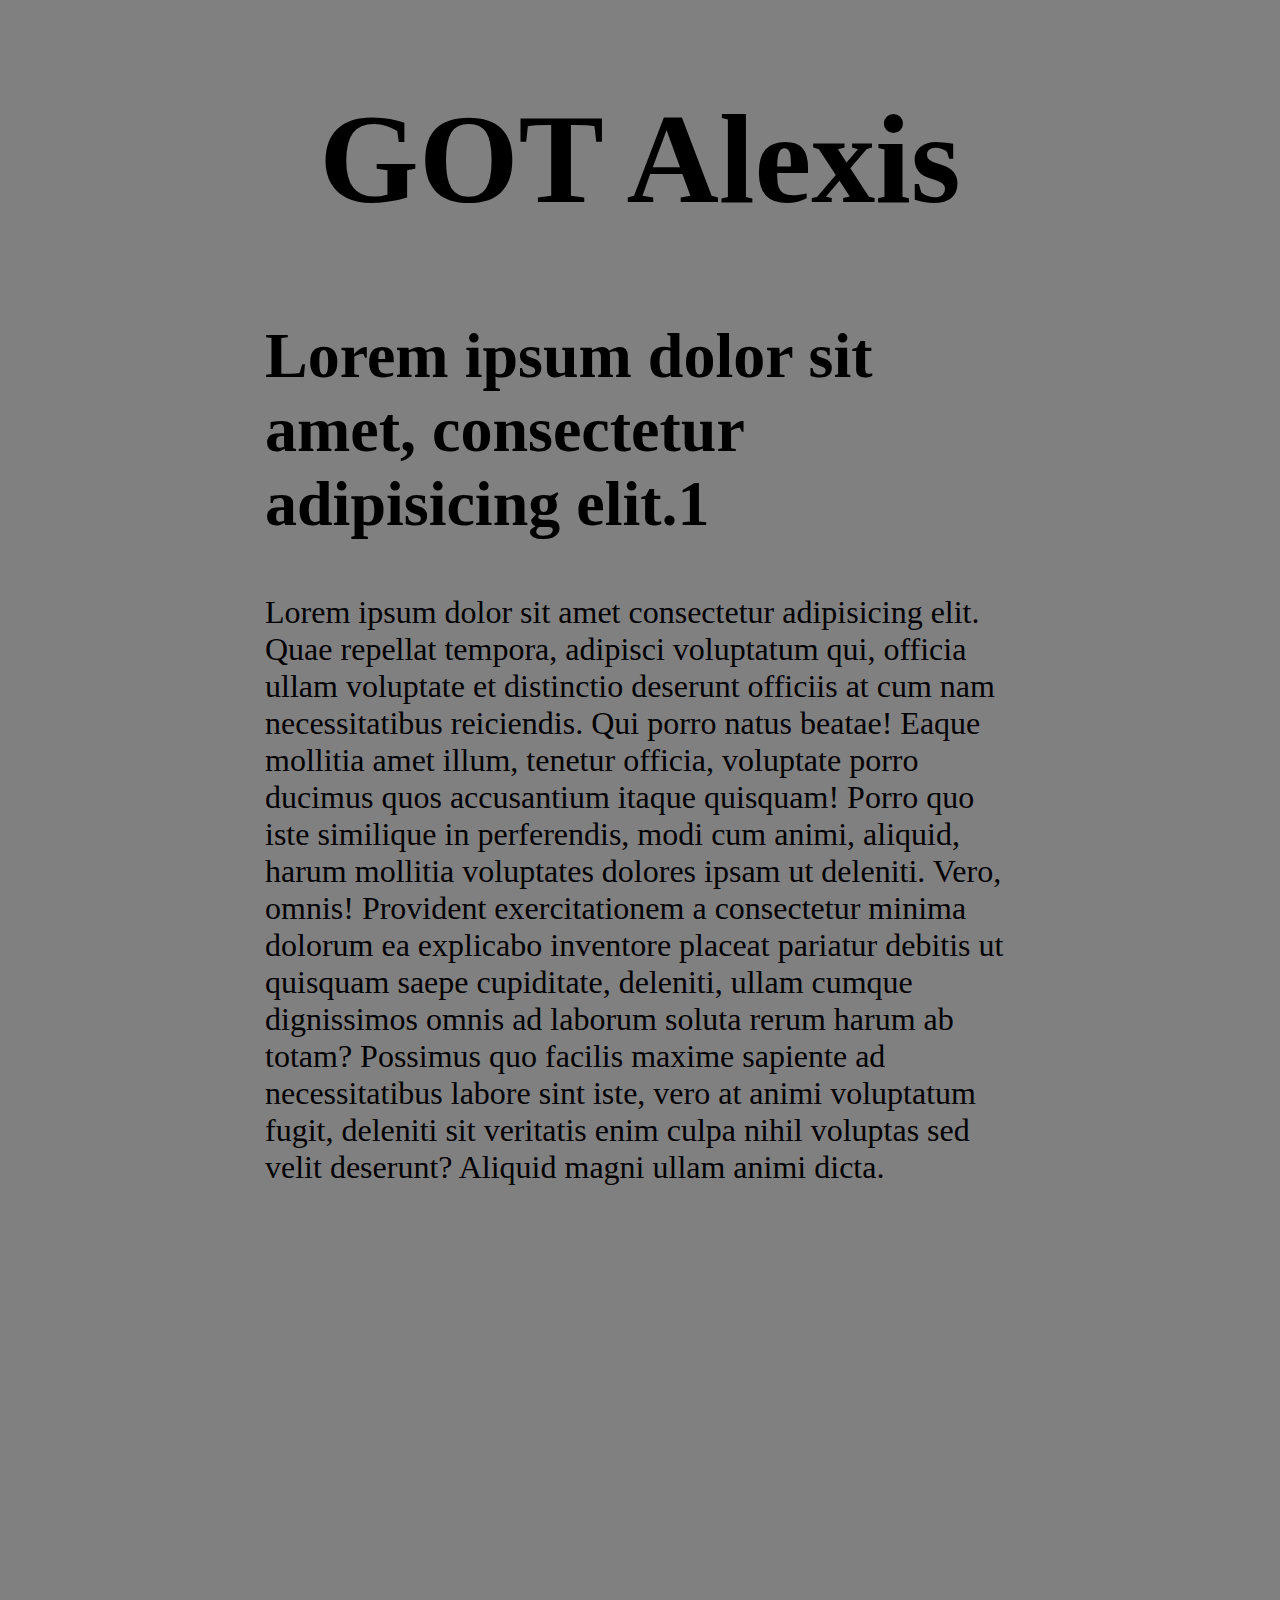
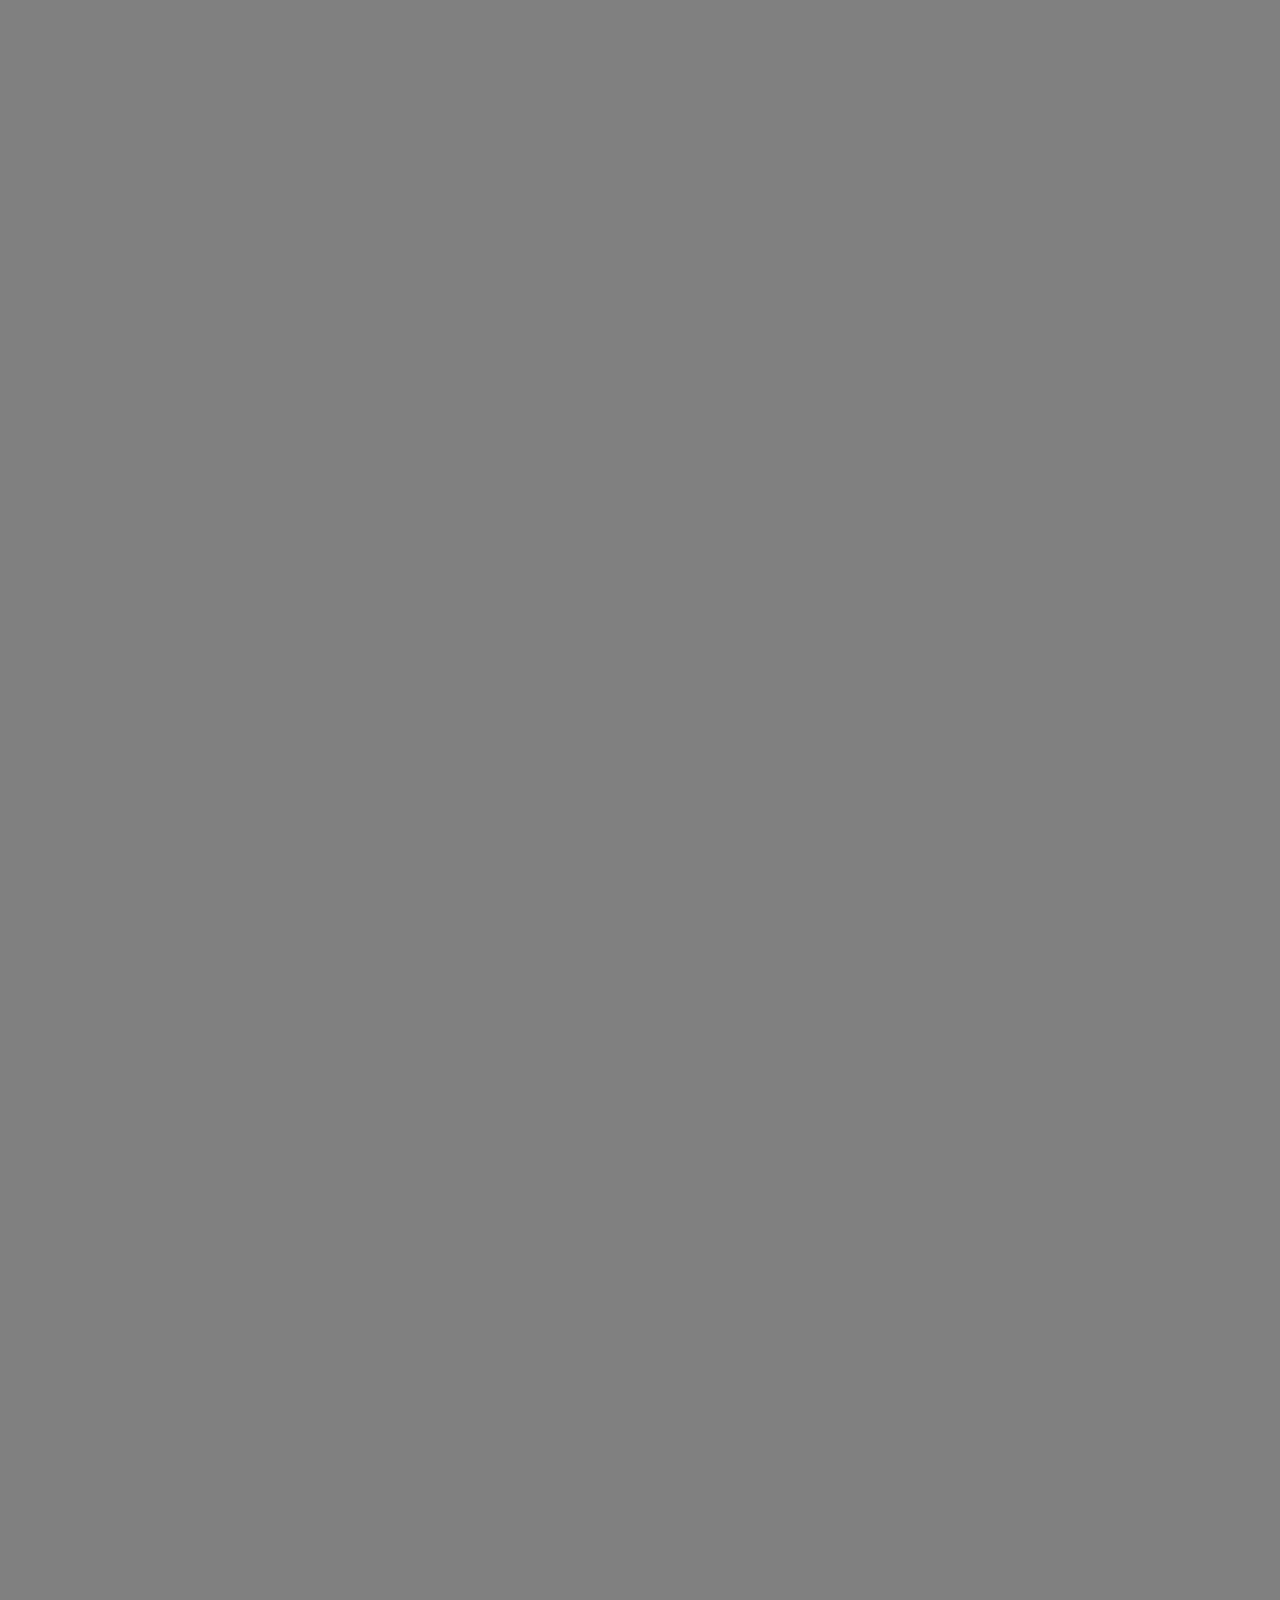
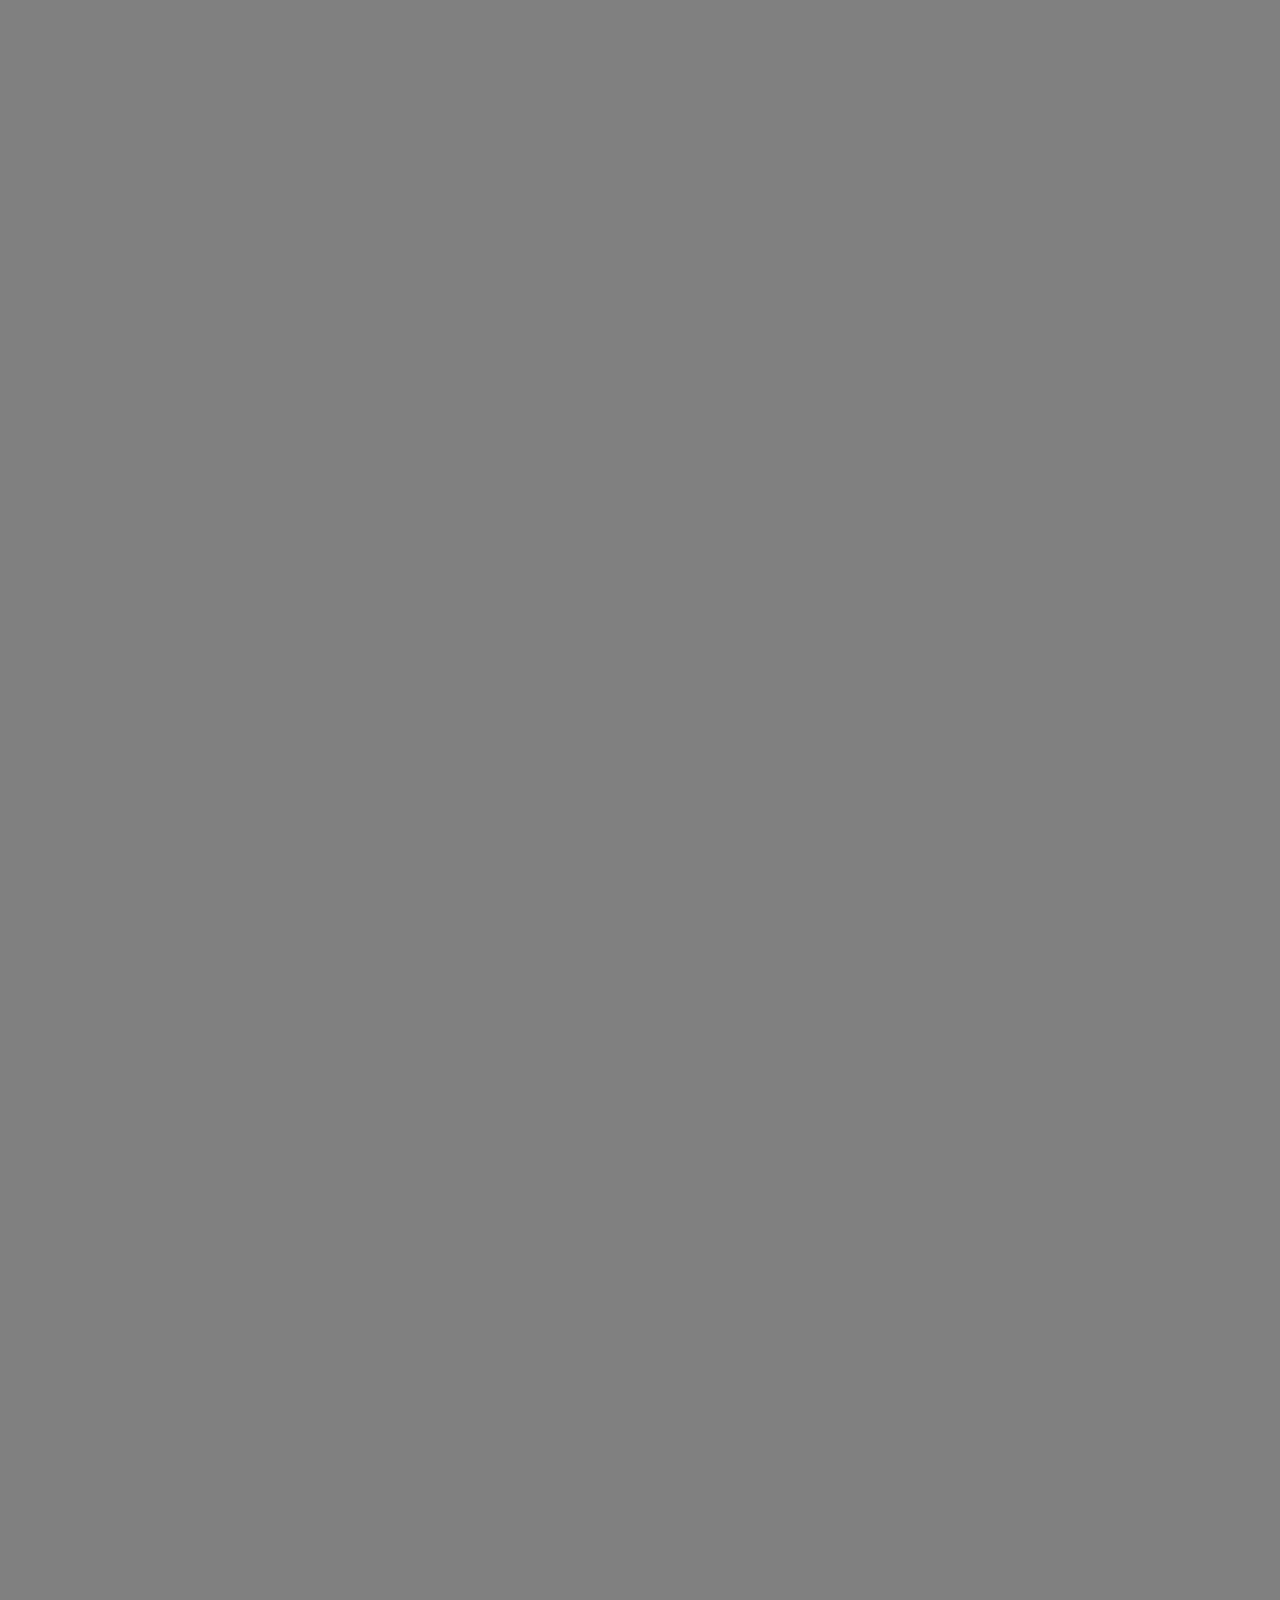
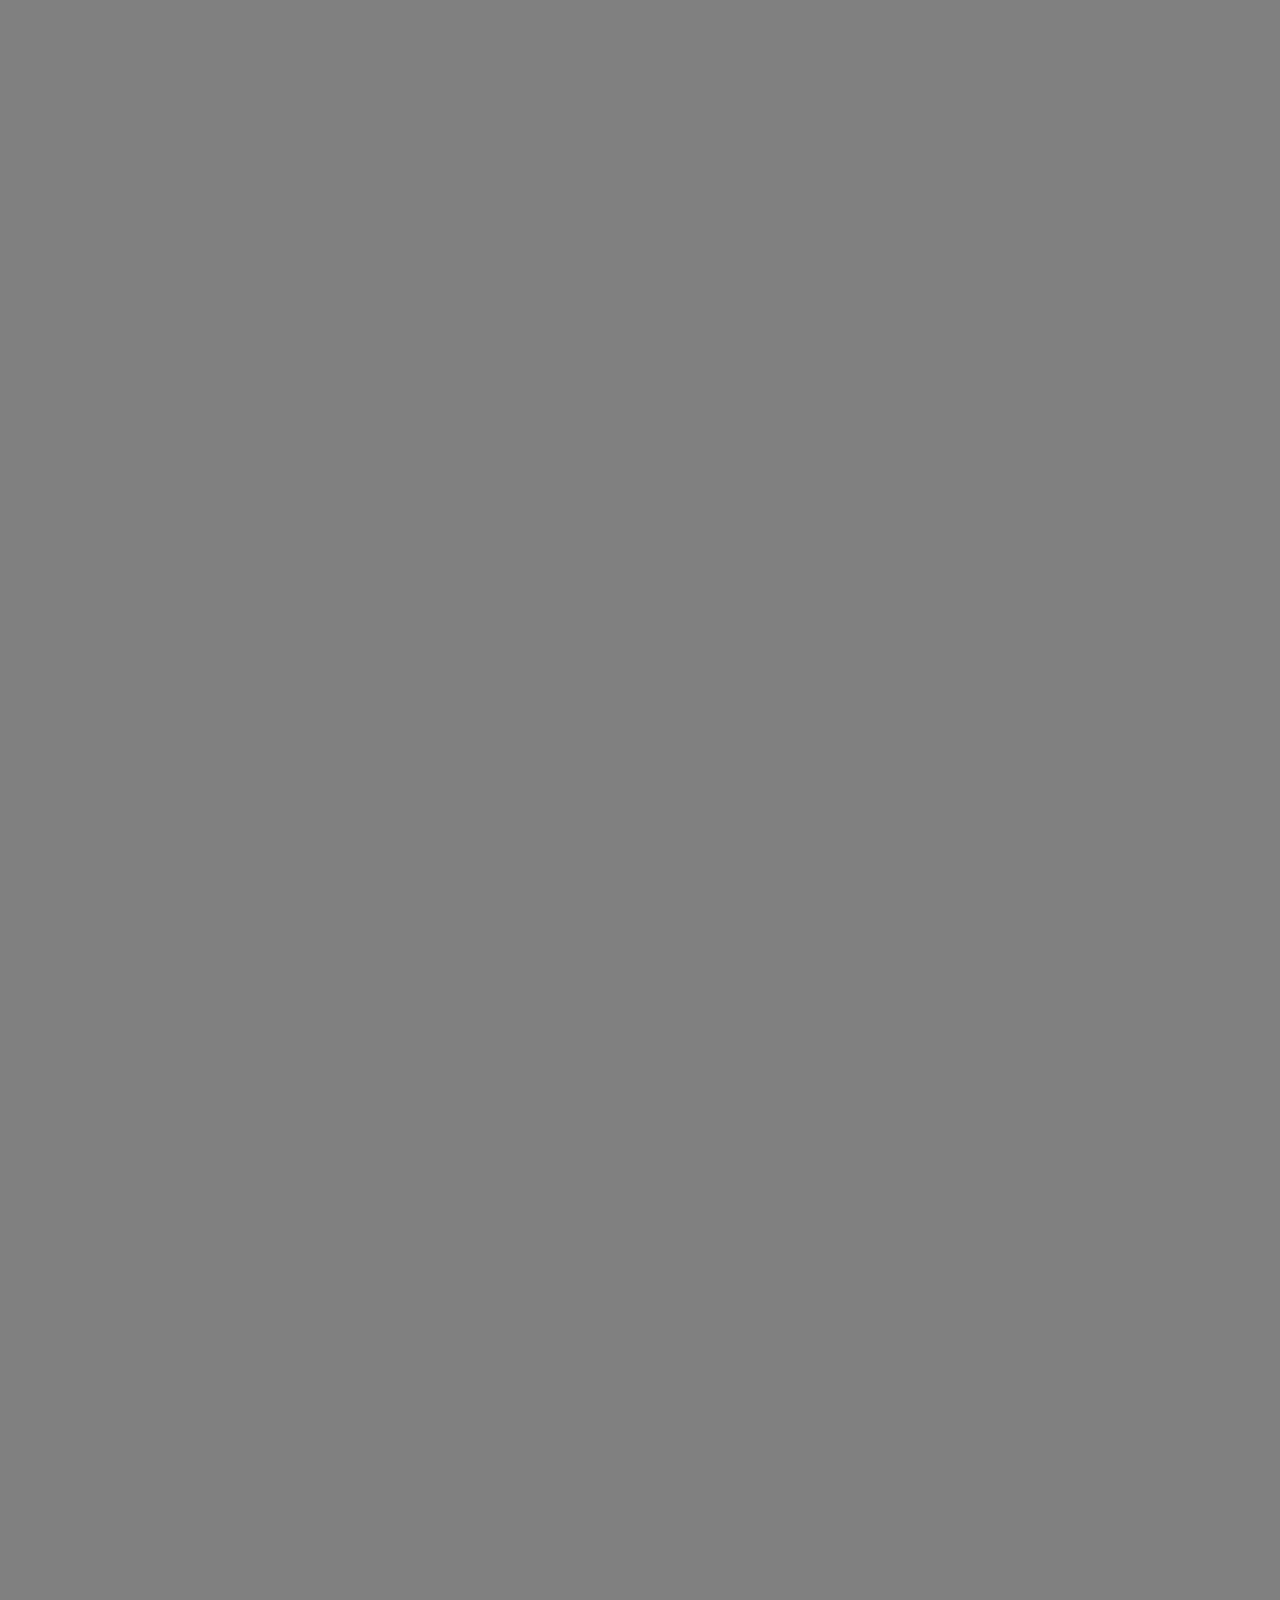
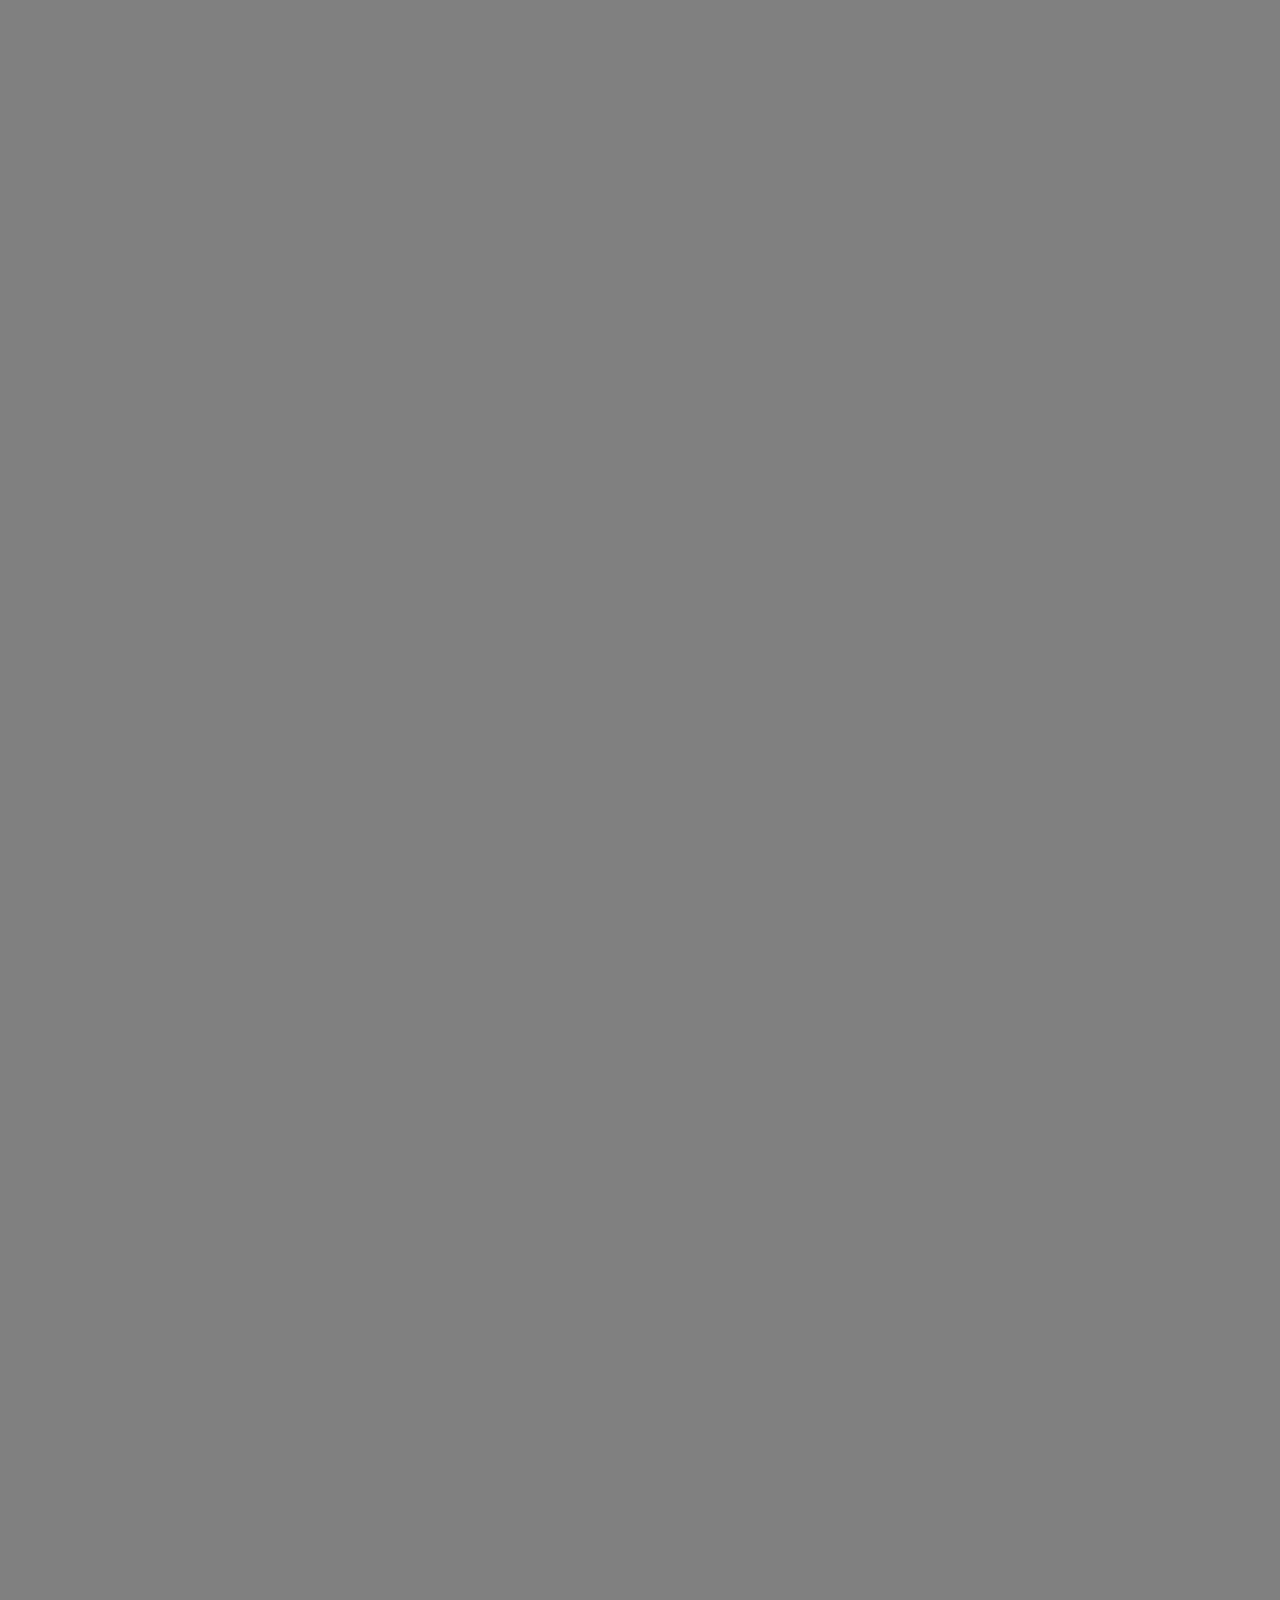
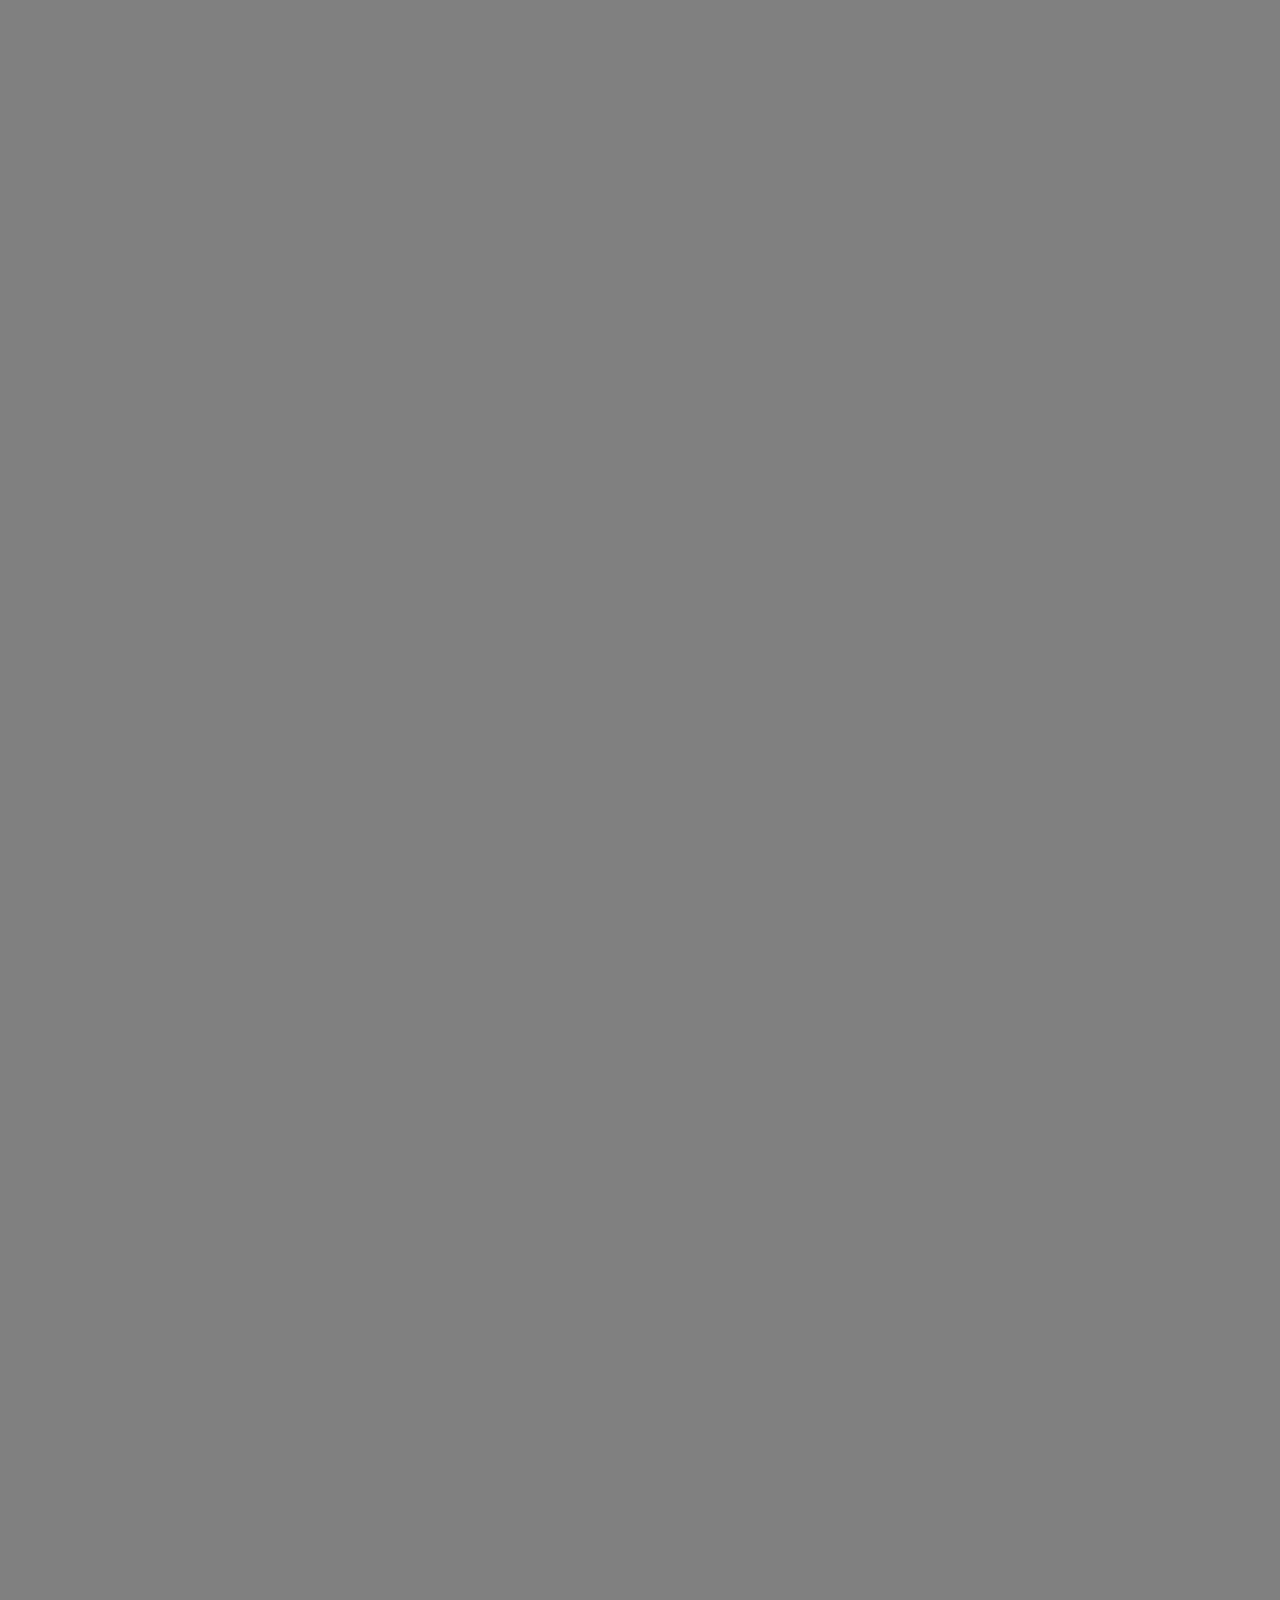
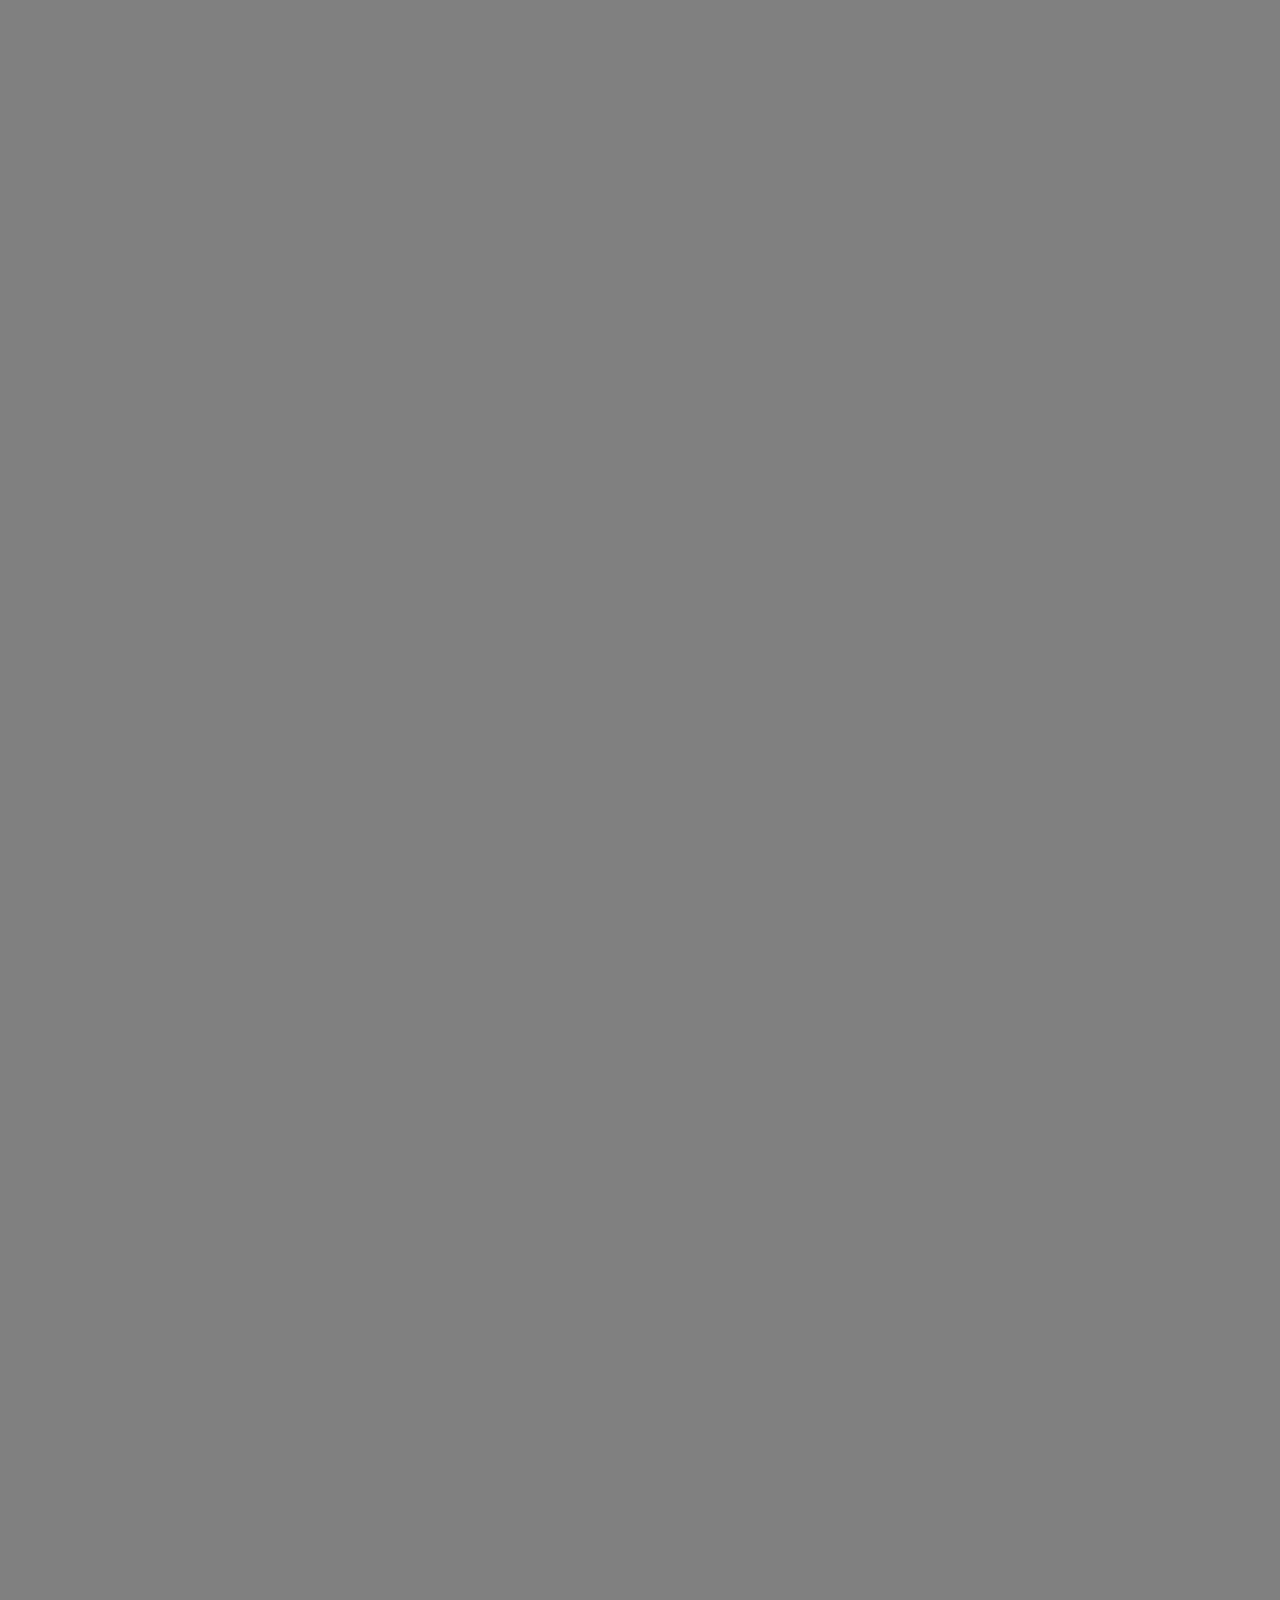
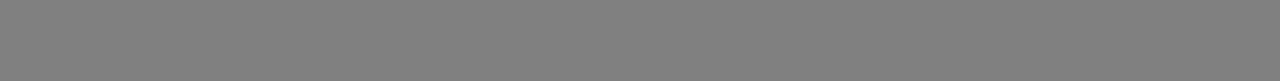
<file: JS - Observeur/JS - Observeur Fondu/index.html>
<!DOCTYPE html>
<html lang="en">

<head>
    <meta charset="UTF-8">
    <meta name="viewport" content="width=device-width, initial-scale=1.0">
    <title>Document</title>
    <script src="./script.js" defer></script>
    <link rel="stylesheet" href="./style.css">
</head>

<body>
    <header>
        <h1>GOT Alexis</h1>
    </header>
    <main>
        <h2>Lorem ipsum dolor sit amet, consectetur adipisicing elit.1</h2>
        <p>
            Lorem ipsum dolor sit amet consectetur adipisicing elit. Quae repellat tempora, adipisci voluptatum qui,
            officia ullam voluptate et distinctio deserunt officiis at cum nam necessitatibus reiciendis. Qui porro
            natus beatae!
            Eaque mollitia amet illum, tenetur officia, voluptate porro ducimus quos accusantium itaque quisquam! Porro
            quo iste similique in perferendis, modi cum animi, aliquid, harum mollitia voluptates dolores ipsam ut
            deleniti.
            Vero, omnis! Provident exercitationem a consectetur minima dolorum ea explicabo inventore placeat pariatur
            debitis ut quisquam saepe cupiditate, deleniti, ullam cumque dignissimos omnis ad laborum soluta rerum harum
            ab totam?
            Possimus quo facilis maxime sapiente ad necessitatibus labore sint iste, vero at animi voluptatum fugit,
            deleniti sit veritatis enim culpa nihil voluptas sed velit deserunt? Aliquid magni ullam animi dicta.
        </p>
        <section>
            <h2>
                Lorem ipsum dolor, sit amet consectetur adipisicing elit.2
            </h2>
            <img src="[data-uri]" data-src="https://encrypted-tbn0.gstatic.com/images?q=tbn:ANd9GcQ6w7bDh9r9nigyNtln5LA0YypcY9K7UDmg1Q&usqp=CAU" alt="We Like Digimon">
            <p>
                Lorem, ipsum dolor sit amet consectetur adipisicing elit. In necessitatibus eos odio consequatur!
                Maiores natus non unde velit aut a autem dolorem est impedit? Quo, ad! Soluta eveniet deserunt quas.
                Consectetur, nemo. Deserunt, tempora debitis excepturi quisquam voluptatibus maiores id maxime sequi
                voluptatem, unde, in voluptatum odio. Accusamus ab nisi atque recusandae quos quasi tempore quisquam
                voluptas quam. Ea, reprehenderit!
                Voluptatibus enim sed eos eius maxime consectetur quidem corrupti, sapiente mollitia saepe amet debitis
                sunt at. Velit eius qui, saepe accusamus nobis maiores, quae repellendus quia magnam excepturi fugit ut?
                Quos non enim nulla fugiat, distinctio, ratione nesciunt pariatur illo excepturi dicta repudiandae
                expedita inventore eaque iure veritatis autem officiis veniam eius. Incidunt veritatis aperiam tempora
                assumenda, praesentium harum! Mollitia.
                Molestiae suscipit odit, magnam dolorum, ea quibusdam sit laboriosam inventore repellat tempora, velit
                tenetur ducimus possimus officiis consequatur! Maiores perferendis, provident qui molestias aliquid
                nesciunt quia consequatur deleniti quos officia!
                Officia illum ipsa, minus nesciunt ad veniam possimus aut maxime tenetur! Quae aliquam, cumque
                voluptatum ipsum quibusdam earum dolores magni, fugiat magnam asperiores voluptate. Sint soluta
                repellendus ea quas asperiores!
                Praesentium eveniet autem repellat debitis ipsum illum, recusandae unde aut accusantium quidem officiis
                pariatur esse eaque doloribus consequuntur odio molestias voluptatum voluptatem dolor dicta delectus
                minima beatae possimus libero. Cupiditate.
                Mollitia, dolor impedit. Cum eligendi ipsam enim asperiores vitae adipisci nemo repudiandae tempora
                dolores similique voluptatum, exercitationem nostrum minus nobis quasi? Quo dolorem sit dolor, assumenda
                alias nihil beatae unde.
                Magnam dolores error quia eos earum rerum ut iusto labore repellendus minus! Quos, sunt atque similique
                nobis quisquam odit voluptate ex ab aliquid voluptatum laudantium libero eum eius iusto a.
                Voluptatem eveniet dolore incidunt repellendus vero. Praesentium autem molestias illo, in velit numquam.
                Accusantium numquam cupiditate, possimus mollitia repudiandae, necessitatibus magni iste dolore animi
                pariatur suscipit hic harum explicabo ducimus?
            </p>
        </section>
        <section id="last">
            <h2>Lorem ipsum dolor sit amet consectetur adipisicing elit.3</h2>
            <img src="[data-uri]" alt="We Like Digimon" data-src="https://static.wikia.nocookie.net/digimon-adventure5140/images/c/c9/600px-Greymon.png/revision/latest/smart/width/250/height/250?cb=20170117004337">
            <p>Lorem ipsum dolor sit amet consectetur adipisicing elit. Hic vel temporibus, asperiores cupiditate amet
                maxime est ex quod iure, omnis tempore fuga accusamus inventore voluptatum nostrum quisquam cum
                perspiciatis nulla?
                Eveniet pariatur maxime beatae impedit, ducimus alias dolor ipsum saepe corporis porro inventore aliquid
                fugit omnis architecto cumque nam iste quaerat mollitia earum doloremque. Vitae praesentium possimus
                dolor sequi ea.
                Necessitatibus corporis aliquam libero dolorem nihil fugit quod voluptatum illum eum, voluptate, veniam
                eaque, hic ad cupiditate? Ab velit repellat voluptas qui ad optio officia consequuntur doloribus, porro
                saepe iure.
                Porro vel voluptatem repudiandae. In quam minus veritatis ab aliquid! Mollitia suscipit quia quaerat
                atque, facilis vitae, excepturi ducimus quis possimus, dolore unde veniam. Natus libero ratione alias
                sequi ipsum?
                Aspernatur in ipsam accusantium! Omnis libero molestias earum alias cum minus maxime distinctio tempora
                quidem eum fuga quos mollitia, necessitatibus minima error dolor, maiores cumque nesciunt sed commodi
                ratione numquam!
                Tempora mollitia corporis voluptas molestiae ea exercitationem deleniti porro harum culpa et in
                obcaecati iusto, fugiat quis unde fuga maiores veritatis quia eligendi ullam quibusdam dolorum possimus
                libero cum! Culpa.
                Vero repellendus, cumque molestias sapiente eaque obcaecati ipsam debitis consequatur. Eos animi, quos
                ducimus debitis iste at eius ratione nam reiciendis delectus nemo tempore velit molestiae fuga esse
                possimus amet?
                Rem quam delectus omnis perferendis quo quasi ad iusto corrupti maxime cum quae quia tenetur temporibus
                suscipit quibusdam impedit, iste, odio numquam placeat! Laborum laudantium id molestiae, et maxime
                ipsam.
                Itaque totam voluptas dolore quos. Aspernatur cupiditate ducimus, recusandae corrupti officiis molestiae
                quo dolorem consequuntur sed perspiciatis illo saepe tenetur perferendis tempora, quibusdam dolore
                voluptas dolorum nisi obcaecati laborum aliquid?
                Consequatur perferendis eum, nesciunt recusandae quod ipsam deleniti sunt eos itaque id consectetur iure
                voluptatum. Esse blanditiis dignissimos quibusdam laboriosam. Aspernatur, eos aut. Ipsum, quisquam
                tempora? Enim, ducimus a! Molestias!
                Facere vel a ex, veritatis ducimus cupiditate, laboriosam doloremque reprehenderit earum nihil
                voluptatum cum nulla? Itaque nobis nisi excepturi temporibus cum sapiente at tenetur amet autem dolorum,
                voluptas error dignissimos.
                Minima voluptatum et incidunt alias ratione labore quaerat eligendi esse quibusdam facere. Numquam
                officia eaque, sed repudiandae aliquid saepe dolorum accusantium consequuntur fugit id neque aut laborum
                eligendi quae nam?
                Repudiandae asperiores facere eligendi harum dolor culpa esse, error illum. Eos sit nostrum, tempore
                autem harum voluptatum, quod, id nobis natus deleniti eligendi totam minima ea odio. Omnis, nisi ex!
                Libero quasi ad minus cupiditate. Nobis amet placeat, minima voluptatum non eos ratione quis quia dolor
                vero, ipsa, at pariatur quas cupiditate quod. Maiores, natus voluptate libero dolore unde quibusdam!
                Sint hic natus necessitatibus culpa blanditiis sapiente harum quod quasi, aliquam pariatur soluta, modi
                tempora sed dicta vel facere reprehenderit. Impedit a atque consequatur placeat dignissimos, quibusdam
                beatae eum iure?
                Molestias enim et hic, unde facere placeat autem omnis aut modi deleniti ipsum praesentium ipsam vel
                suscipit vero tenetur obcaecati totam. Ipsa quibusdam, consectetur in culpa doloremque laudantium
                corporis incidunt?
                Quasi animi, nisi nostrum dicta saepe voluptate, voluptates id laborum suscipit facilis soluta magnam
                fuga minima aspernatur quaerat quibusdam iusto cum incidunt quas dolorum harum dolore. Unde expedita
                consequatur qui?
                Illo fuga cupiditate quasi, corrupti ad similique veniam, reprehenderit facilis aut autem suscipit id
                minima aliquid beatae repudiandae consequuntur unde ex. Ipsum nam ab pariatur tempore ipsam mollitia?
                Ipsa, quis.
                Consequuntur, incidunt tempore. Tempora voluptatibus architecto tempore ad aperiam cumque possimus
                dolore dolor corporis magni! At vitae ratione ullam dignissimos tempore porro explicabo quaerat
                veritatis, architecto saepe, corrupti itaque distinctio?
                Corporis, aut natus nemo atque numquam accusantium eligendi enim magnam consequatur ad voluptatum veniam
                temporibus incidunt repudiandae sit est expedita nostrum tempore alias tempora earum dolor. Commodi
                dignissimos quaerat nam.</p>
        </section>
        <section>
            <h2>
                Lorem ipsum dolor, sit amet consectetur adipisicing elit.4
            </h2>
            <img src="[data-uri]" data-src="https://static.wikia.nocookie.net/digimon/images/b/b0/Omnimon_Merciful_Mode_t.gif/revision/latest/scale-to-width-down/1200?cb=20180316130322" alt="We Like Digimon">
            <p>
                Lorem, ipsum dolor sit amet consectetur adipisicing elit. In necessitatibus eos odio consequatur!
                Maiores natus non unde velit aut a autem dolorem est impedit? Quo, ad! Soluta eveniet deserunt quas.
                Consectetur, nemo. Deserunt, tempora debitis excepturi quisquam voluptatibus maiores id maxime sequi
                voluptatem, unde, in voluptatum odio. Accusamus ab nisi atque recusandae quos quasi tempore quisquam
                voluptas quam. Ea, reprehenderit!
                Voluptatibus enim sed eos eius maxime consectetur quidem corrupti, sapiente mollitia saepe amet debitis
                sunt at. Velit eius qui, saepe accusamus nobis maiores, quae repellendus quia magnam excepturi fugit ut?
                Quos non enim nulla fugiat, distinctio, ratione nesciunt pariatur illo excepturi dicta repudiandae
                expedita inventore eaque iure veritatis autem officiis veniam eius. Incidunt veritatis aperiam tempora
                assumenda, praesentium harum! Mollitia.
                Molestiae suscipit odit, magnam dolorum, ea quibusdam sit laboriosam inventore repellat tempora, velit
                tenetur ducimus possimus officiis consequatur! Maiores perferendis, provident qui molestias aliquid
                nesciunt quia consequatur deleniti quos officia!
                Officia illum ipsa, minus nesciunt ad veniam possimus aut maxime tenetur! Quae aliquam, cumque
                voluptatum ipsum quibusdam earum dolores magni, fugiat magnam asperiores voluptate. Sint soluta
                repellendus ea quas asperiores!
                Praesentium eveniet autem repellat debitis ipsum illum, recusandae unde aut accusantium quidem officiis
                pariatur esse eaque doloribus consequuntur odio molestias voluptatum voluptatem dolor dicta delectus
                minima beatae possimus libero. Cupiditate.
                Mollitia, dolor impedit. Cum eligendi ipsam enim asperiores vitae adipisci nemo repudiandae tempora
                dolores similique voluptatum, exercitationem nostrum minus nobis quasi? Quo dolorem sit dolor, assumenda
                alias nihil beatae unde.
                Magnam dolores error quia eos earum rerum ut iusto labore repellendus minus! Quos, sunt atque similique
                nobis quisquam odit voluptate ex ab aliquid voluptatum laudantium libero eum eius iusto a.
                Voluptatem eveniet dolore incidunt repellendus vero. Praesentium autem molestias illo, in velit numquam.
                Accusantium numquam cupiditate, possimus mollitia repudiandae, necessitatibus magni iste dolore animi
                pariatur suscipit hic harum explicabo ducimus?
            </p>
        </section>
        <section>
            <h2>
                Lorem ipsum dolor, sit amet consectetur adipisicing elit.5
            </h2>
            <img src="[data-uri]" data-src="https://i.pinimg.com/736x/08/92/67/089267dff7e1b81d12e298ffa9b43e6a.jpg" alt="We Like Digimon">
            <p>
                Lorem, ipsum dolor sit amet consectetur adipisicing elit. In necessitatibus eos odio consequatur!
                Maiores natus non unde velit aut a autem dolorem est impedit? Quo, ad! Soluta eveniet deserunt quas.
                Consectetur, nemo. Deserunt, tempora debitis excepturi quisquam voluptatibus maiores id maxime sequi
                voluptatem, unde, in voluptatum odio. Accusamus ab nisi atque recusandae quos quasi tempore quisquam
                voluptas quam. Ea, reprehenderit!
                Voluptatibus enim sed eos eius maxime consectetur quidem corrupti, sapiente mollitia saepe amet debitis
                sunt at. Velit eius qui, saepe accusamus nobis maiores, quae repellendus quia magnam excepturi fugit ut?
                Quos non enim nulla fugiat, distinctio, ratione nesciunt pariatur illo excepturi dicta repudiandae
                expedita inventore eaque iure veritatis autem officiis veniam eius. Incidunt veritatis aperiam tempora
                assumenda, praesentium harum! Mollitia.
                Molestiae suscipit odit, magnam dolorum, ea quibusdam sit laboriosam inventore repellat tempora, velit
                tenetur ducimus possimus officiis consequatur! Maiores perferendis, provident qui molestias aliquid
                nesciunt quia consequatur deleniti quos officia!
                Officia illum ipsa, minus nesciunt ad veniam possimus aut maxime tenetur! Quae aliquam, cumque
                voluptatum ipsum quibusdam earum dolores magni, fugiat magnam asperiores voluptate. Sint soluta
                repellendus ea quas asperiores!
                Praesentium eveniet autem repellat debitis ipsum illum, recusandae unde aut accusantium quidem officiis
                pariatur esse eaque doloribus consequuntur odio molestias voluptatum voluptatem dolor dicta delectus
                minima beatae possimus libero. Cupiditate.
                Mollitia, dolor impedit. Cum eligendi ipsam enim asperiores vitae adipisci nemo repudiandae tempora
                dolores similique voluptatum, exercitationem nostrum minus nobis quasi? Quo dolorem sit dolor, assumenda
                alias nihil beatae unde.
                Magnam dolores error quia eos earum rerum ut iusto labore repellendus minus! Quos, sunt atque similique
                nobis quisquam odit voluptate ex ab aliquid voluptatum laudantium libero eum eius iusto a.
                Voluptatem eveniet dolore incidunt repellendus vero. Praesentium autem molestias illo, in velit numquam.
                Accusantium numquam cupiditate, possimus mollitia repudiandae, necessitatibus magni iste dolore animi
                pariatur suscipit hic harum explicabo ducimus?
            </p>
        </section>
    </main>
    <footer>

    </footer>
</body>

</html>
</file>
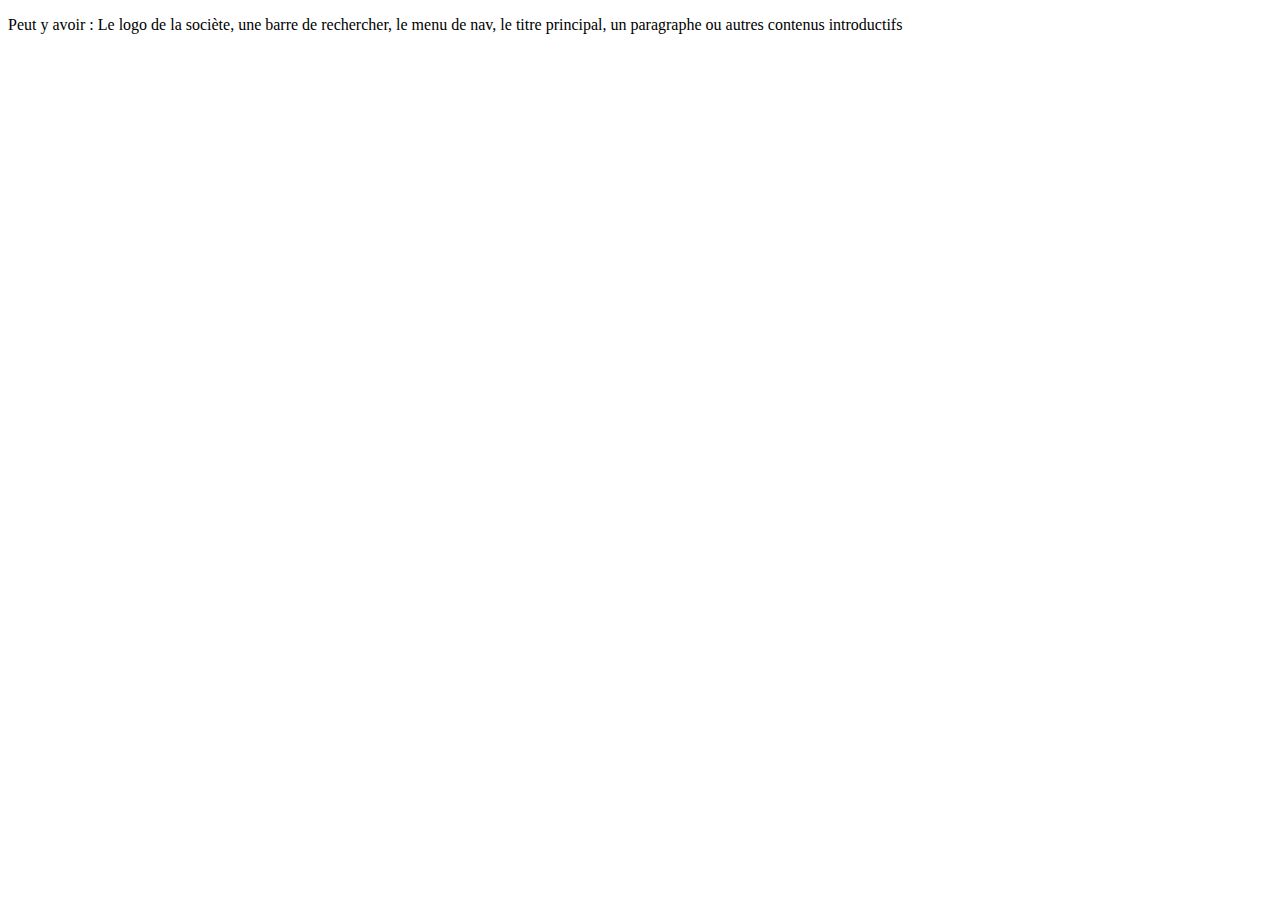
<file: Cours HTML/Cours2.html>
<!DOCTYPE html>
<html lang="en">
<head>
    <meta charset="UTF-8">
    <meta http-equiv="X-UA-Compatible" content="IE=edge">
    <meta name="viewport" content="width=device-width, initial-scale=1.0">
    <title>Document</title>
</head>
<body>
    <header>
        <p>Peut y avoir&nbsp;:
            Le logo de la sociète,
            une barre de rechercher,
            le menu de nav,
            le titre principal,
            un paragraphe ou autres contenus introductifs
        </p>
    </header>
    
</body>
</html>
</file>
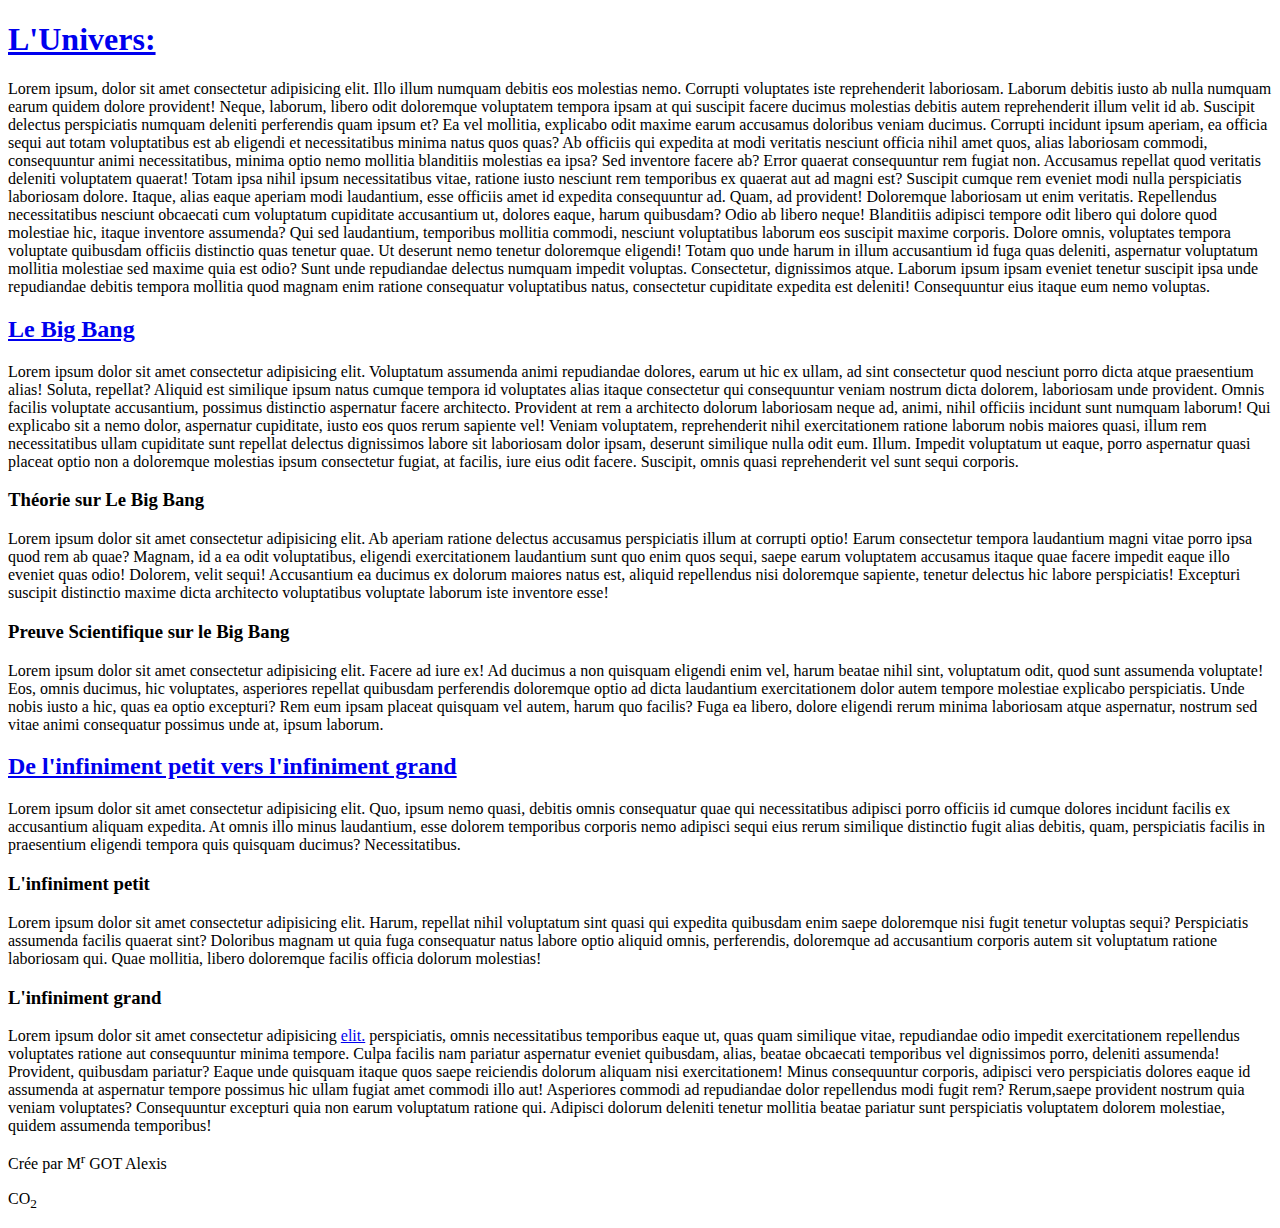
<file: Cours HTML/EssaieSiteExo.html>
<!DOCTYPE html>
<html lang="zxx">

<head>
    <meta charset="UTF-8">
    <meta http-equiv="X-UA-Compatible" content="IE=edge">
    <meta name="viewport" content="width=device-width, initial-scale=1.0">
    <title>L'Univers et son histoire</title>
    <link rel="shortcut icon" href="../../Downloads/Iconfusée.ico" type="image/x-icon">
    <meta name="description"
        content="L'univers cette grande étendue qui nous entoure mais dont on ne connait rien du tout....du moins avant d'avoir connue ce site">
</head>

<body>
    <h1><a href="https://fr.wikipedia.org/wiki/Univers" target="_blank"><strong>L'Univers:</strong></a></h1>
    <p>Lorem ipsum, dolor sit amet consectetur adipisicing elit. Illo illum numquam debitis eos molestias nemo. Corrupti
        voluptates iste reprehenderit laboriosam. Laborum debitis iusto ab nulla numquam earum quidem dolore provident!
        Neque, laborum, libero odit doloremque voluptatem tempora ipsam at qui suscipit facere ducimus molestias debitis
        autem reprehenderit illum velit id ab. Suscipit delectus perspiciatis numquam deleniti perferendis quam ipsum
        et?
        Ea vel mollitia, explicabo odit maxime earum accusamus doloribus veniam ducimus. Corrupti incidunt ipsum
        aperiam, ea officia sequi aut totam voluptatibus est ab eligendi et necessitatibus minima natus quos quas?
        Ab officiis qui expedita at modi veritatis nesciunt officia nihil amet quos, alias laboriosam commodi,
        consequuntur animi necessitatibus, minima optio nemo mollitia blanditiis molestias ea ipsa? Sed inventore facere
        ab?
        Error quaerat consequuntur rem fugiat non. Accusamus repellat quod veritatis deleniti voluptatem quaerat! Totam
        ipsa nihil ipsum necessitatibus vitae, ratione iusto nesciunt rem temporibus ex quaerat aut ad magni est?
        Suscipit cumque rem eveniet modi nulla perspiciatis laboriosam dolore. Itaque, alias eaque aperiam modi
        laudantium, esse officiis amet id expedita consequuntur ad. Quam, ad provident! Doloremque laboriosam ut enim
        veritatis.
        Repellendus necessitatibus nesciunt obcaecati cum voluptatum cupiditate accusantium ut, dolores eaque, harum
        quibusdam? Odio ab libero neque! Blanditiis adipisci tempore odit libero qui dolore quod molestiae hic, itaque
        inventore assumenda?
        Qui sed laudantium, temporibus mollitia commodi, nesciunt voluptatibus laborum eos suscipit maxime corporis.
        Dolore omnis, voluptates tempora voluptate quibusdam officiis distinctio quas tenetur quae. Ut deserunt nemo
        tenetur doloremque eligendi!
        Totam quo unde harum in illum accusantium id fuga quas deleniti, aspernatur voluptatum mollitia molestiae sed
        maxime quia est odio? Sunt unde repudiandae delectus numquam impedit voluptas. Consectetur, dignissimos atque.
        Laborum ipsum ipsam eveniet tenetur suscipit ipsa unde repudiandae debitis tempora mollitia quod magnam enim
        ratione consequatur voluptatibus natus, consectetur cupiditate expedita est deleniti! Consequuntur eius itaque
        eum nemo voluptas.</p>
    <h2><a href="https://fr.wikipedia.org/wiki/Big_Bang#:~:text=Le%20Big%20Bang%20(%C2%AB%20Grand%20Boum,issu%20d'une%20dilatation%20rapide."
            target="_blank"><strong>Le Big Bang</strong></a></h2>
    <p>Lorem ipsum dolor sit amet consectetur adipisicing elit. Voluptatum assumenda animi repudiandae dolores, earum ut
        hic ex ullam, ad sint consectetur quod nesciunt porro dicta atque praesentium alias! Soluta, repellat?
        Aliquid est similique ipsum natus cumque tempora id voluptates alias itaque consectetur qui consequuntur veniam
        nostrum dicta dolorem, laboriosam unde provident. Omnis facilis voluptate accusantium, possimus distinctio
        aspernatur facere architecto.
        Provident at rem a architecto dolorum laboriosam neque ad, animi, nihil officiis incidunt sunt numquam laborum!
        Qui explicabo sit a nemo dolor, aspernatur cupiditate, iusto eos quos rerum sapiente vel!
        Veniam voluptatem, reprehenderit nihil exercitationem ratione laborum nobis maiores quasi, illum rem
        necessitatibus ullam cupiditate sunt repellat delectus dignissimos labore sit laboriosam dolor ipsam, deserunt
        similique nulla odit eum. Illum.
        Impedit voluptatum ut eaque, porro aspernatur quasi placeat optio non a doloremque molestias ipsum consectetur
        fugiat, at facilis, iure eius odit facere. Suscipit, omnis quasi reprehenderit vel sunt sequi corporis.</p>
    <h3>Théorie sur Le Big Bang</h3>
    <p>Lorem ipsum dolor sit amet consectetur adipisicing elit. Ab aperiam ratione delectus accusamus perspiciatis illum
        at corrupti optio! Earum consectetur tempora laudantium magni vitae porro ipsa quod rem ab quae?
        Magnam, id a ea odit voluptatibus, eligendi exercitationem laudantium sunt quo enim quos sequi, saepe earum
        voluptatem accusamus itaque quae facere impedit eaque illo eveniet quas odio! Dolorem, velit sequi!
        Accusantium ea ducimus ex dolorum maiores natus est, aliquid repellendus nisi doloremque sapiente, tenetur
        delectus hic labore perspiciatis! Excepturi suscipit distinctio maxime dicta architecto voluptatibus voluptate
        laborum iste inventore esse!</p>
    <h3>Preuve Scientifique sur le Big Bang</h3>
    <p>Lorem ipsum dolor sit amet consectetur adipisicing elit. Facere ad iure ex! Ad ducimus a non quisquam eligendi
        enim vel, harum beatae nihil sint, voluptatum odit, quod sunt assumenda voluptate!
        Eos, omnis ducimus, hic voluptates, asperiores repellat quibusdam perferendis doloremque optio ad dicta
        laudantium exercitationem dolor autem tempore molestiae explicabo perspiciatis. Unde nobis iusto a hic, quas ea
        optio excepturi?
        Rem eum ipsam placeat quisquam vel autem, harum quo facilis? Fuga ea libero, dolore eligendi rerum minima
        laboriosam atque aspernatur, nostrum sed vitae animi consequatur possimus unde at, ipsum laborum.</p>
    <h2><a href="https://www.maxicours.com/se/cours/description-de-l-univers/" title="Maxicours.com" target="_blank"><strong>De l'infiniment petit
        vers l'infiniment grand</strong></a></h2>
    <p>Lorem ipsum dolor sit amet consectetur adipisicing elit. Quo, ipsum nemo quasi, debitis omnis consequatur quae
        qui necessitatibus adipisci porro officiis id cumque dolores incidunt facilis ex accusantium aliquam expedita.
        At omnis illo minus laudantium, esse dolorem temporibus corporis nemo adipisci sequi eius rerum similique
        distinctio fugit alias debitis, quam, perspiciatis facilis in praesentium eligendi tempora quis quisquam
        ducimus? Necessitatibus.</p>
    <h3>L'infiniment petit</h3>
    <p>Lorem ipsum dolor sit amet consectetur adipisicing elit. Harum, repellat nihil voluptatum sint quasi qui expedita
        quibusdam enim saepe doloremque nisi fugit tenetur voluptas sequi? Perspiciatis assumenda facilis quaerat sint?
        Doloribus magnam ut quia fuga consequatur natus labore optio aliquid omnis, perferendis, doloremque ad
        accusantium corporis autem sit voluptatum ratione laboriosam qui. Quae mollitia, libero doloremque facilis
        officia dolorum molestias!</p>
    <h3>L'infiniment grand</h3>
        <p>Lorem ipsum dolor sit amet consectetur adipisicing <a href="https://toto.fr" title="Site de Tissu" target="_blank"> elit.</a> perspiciatis, omnis necessitatibus temporibus eaque
        ut, quas quam similique vitae, repudiandae odio impedit exercitationem repellendus voluptates ratione aut
        consequuntur minima tempore.
        Culpa facilis nam pariatur aspernatur eveniet quibusdam, alias, beatae obcaecati temporibus vel dignissimos
        porro, deleniti assumenda! Provident, quibusdam pariatur? Eaque unde quisquam itaque quos saepe reiciendis
        dolorum aliquam nisi exercitationem!
        Minus consequuntur corporis, adipisci vero perspiciatis dolores eaque id assumenda at aspernatur tempore
        possimus hic ullam fugiat amet commodi illo aut! Asperiores commodi ad repudiandae dolor repellendus modi fugit
        rem?
        Rerum,saepe provident nostrum quia veniam voluptates? Consequuntur excepturi quia non earum voluptatum ratione
        qui. Adipisci dolorum deleniti tenetur mollitia beatae pariatur sunt perspiciatis voluptatem dolorem molestiae,
        quidem assumenda temporibus!</p>
        <p>Crée par M<sup>r</sup> GOT Alexis</p>
        <P>CO<sub>2</sub></P>
</body>

</html>
</file>
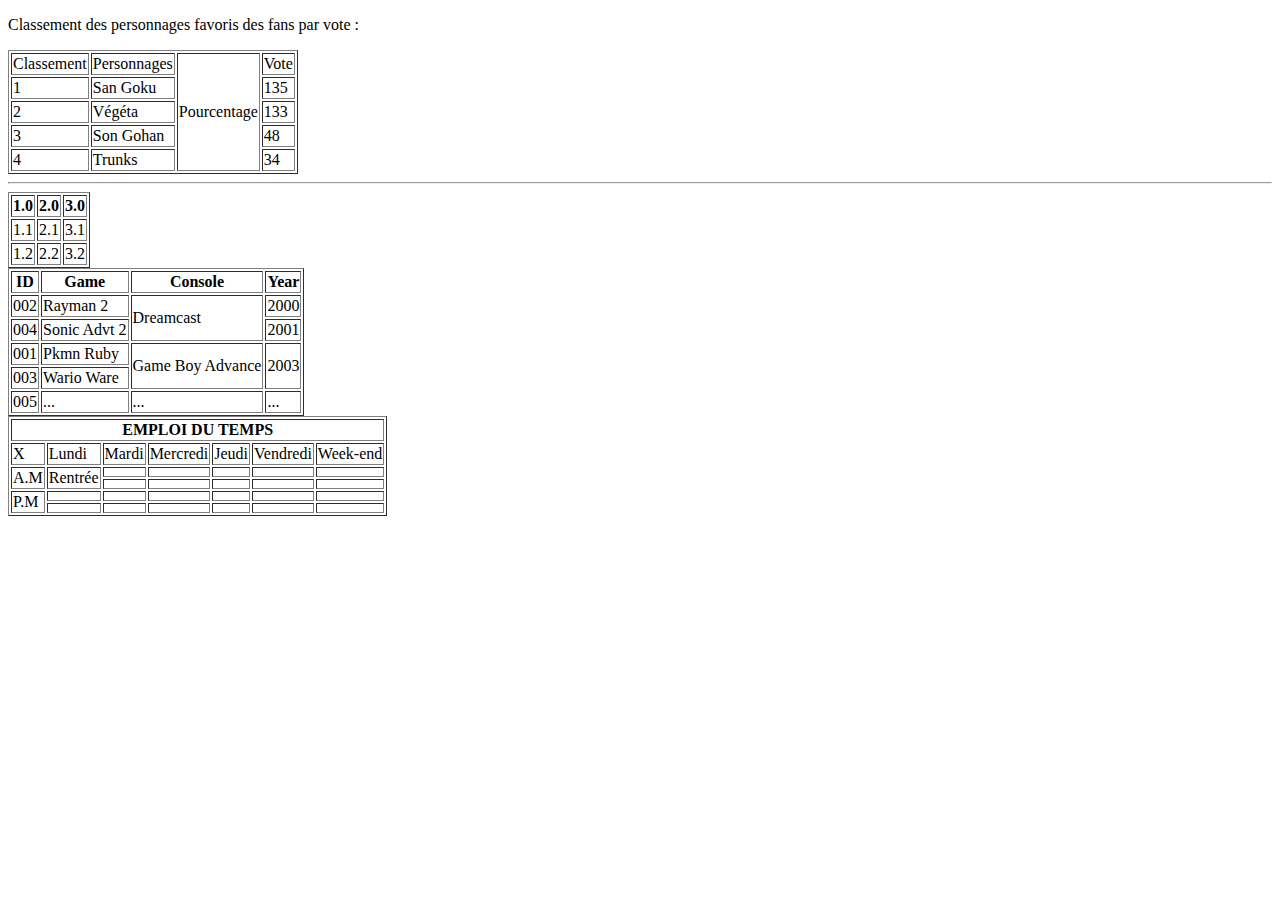
<file: Cours HTML/TestTableauHTML.html>
<!DOCTYPE html>
<html lang="fr">

<head>
    <meta charset="UTF-8">
    <meta http-equiv="X-UA-Compatible" content="IE=edge">
    <meta name="viewport" content="width=device-width, initial-scale=1.0">
    <title>TestExoHTML</title>
    <meta name="description" content="Site pour faire des tests sur les tableaux html">
</head>

<body>
    <header>


    </header>
    <main>
        <p>Classement des personnages favoris des fans par vote&nbsp;:&nbsp;</p>
        <table border>
            <tr>
                <td>Classement</td>
                <td>Personnages</td>
                <td rowspan="5">Pourcentage</td>
                <td>Vote</td>
            </tr>
            <tr>
                <td>1</td>
                <td>San Goku</td>

                <td>135</td>
            </tr>
            <tr>
                <td>2</td>
                <td>Végéta</td>

                <td>133</td>
            </tr>
            <tr>
                <td>3</td>
                <td>Son Gohan</td>

                <td>48</td>
            </tr>
            <tr>
                <td>4</td>
                <td>Trunks</td>

                <td>34</td>
            </tr>
        </table>

        <hr>

        <Table border>
            <thead>
                <tr>
                    <th>1.0</th>
                    <th>2.0</th>
                    <th>3.0</th>
                </tr>
            </thead>
            <tbody>
                <tr>
                    <td>1.1</td>
                    <td>2.1</td>
                    <td>3.1</td>
                </tr>
            </tbody>
            <tfoot>
                <tr>
                    <td>1.2</td>
                    <td>2.2</td>
                    <td>3.2</td>
                </tr>
            </tfoot>
        </Table>


        <Table border>
            <thead>
                <tr>
                    <th>ID</th>
                    <th>Game</th>
                    <th>Console</th>
                    <th>Year</th>
                </tr>
            </thead>
            <tbody>
                <tr>
                    <td>002</td>
                    <td>Rayman 2</td>
                    <td rowspan="2">Dreamcast</td>
                    <td>2000</td>
                </tr>
                <tr>
                    <td>004</td>
                    <td>Sonic Advt 2</td>
                    <td>2001</td>
                </tr>
                <tr>
                    <td>001</td>
                    <td>Pkmn Ruby</td>
                    <td rowspan="2">Game Boy Advance</td>
                    <td rowspan="2">2003</td>
                </tr>
                <tr>
                    <td>003</td>
                    <td>Wario Ware</td>
                </tr>
                <tr>
                    <td>005</td>
                    <td>...</td>
                    <td>...</td>
                    <td>...</td>
                </tr>
            </tbody>
        </Table>

        <table border>
            <thead>
                <tr>
                    <th colspan="7">EMPLOI DU TEMPS</th>
                </tr>
            </thead>
            <tbody>
                <tr>
                    <td>X</td>
                    <td>Lundi</td>
                    <td>Mardi</td>
                    <td>Mercredi</td>
                    <td>Jeudi</td>
                    <td>Vendredi</td>
                    <td>Week-end</td>
                </tr>
                <tr>
                    <td rowspan="2">A.M</td>
                    <td rowspan="2">Rentrée</td>
                    <td></td>
                    <td></td>
                    <td></td>
                    <td></td>
                    <td></td>
                </tr>
                <tr>
                    <td></td>
                    <td></td>
                    <td></td>
                    <td></td>
                    <td></td>
                </tr>
                <tr>
                    <td rowspan="2">P.M</td>
                    <td></td>
                    <td></td>
                    <td></td>
                    <td></td>
                    <td></td>
                    <td></td>
                </tr>
                <tr>
                    <td></td>
                    <td></td>
                    <td></td>
                    <td></td>
                    <td></td>
                    <td></td>
                </tr>
            </tbody>
        </table>

    </main>
    <footer>




    </footer>
</body>

</html>
</file>
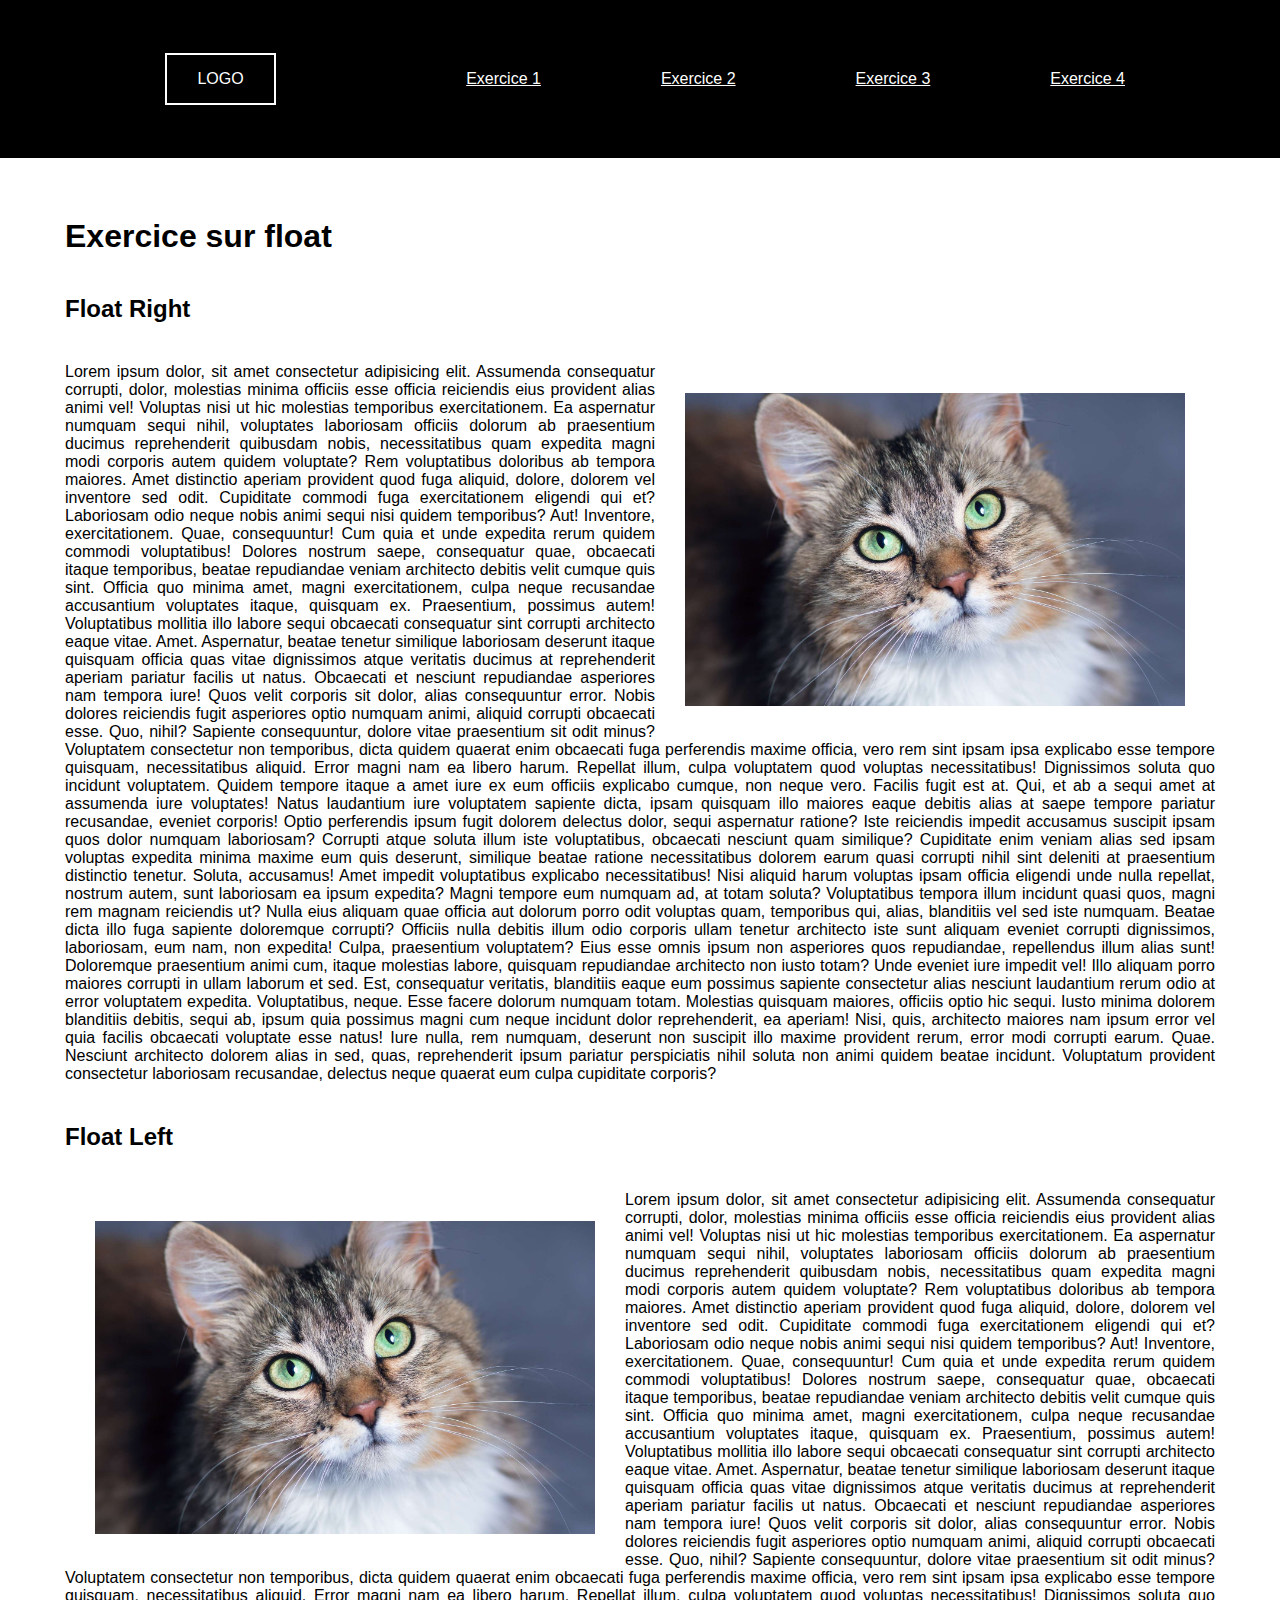
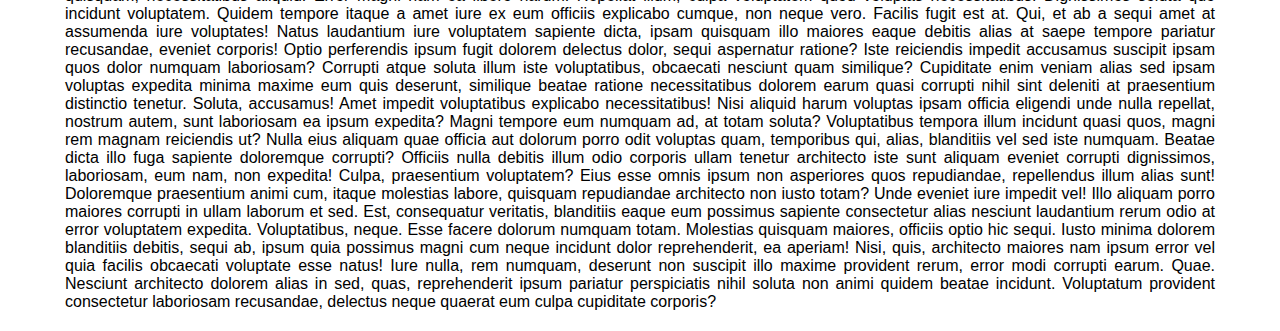
<file: Pack TP4 CSS/exo2.html>
<!DOCTYPE html>
<html lang="fr">
<head>
    <meta http-equiv="X-UA-Compatible" content="ie=edge">
    <meta name="viewport" content="width=device-width, initial-scale=1.0">
    <meta charset="UTF-8">
    <meta name="description" content="TP4 CSS EXO2 - MOBILE FIRST">
    <title>TP n°4 CSS - Exercice n°2 - Mobile first</title>
    <link rel="stylesheet" href="./css/exo2.css">
</head>



<body>

    <header>
        <nav>
            <div class="logo">
                <p>Logo</p>
            </div>
            <ul>
                <li><a href="#" title="redirection vers ...">Exercice 1</a></li>
                <li><a href="#" title="redirection vers ...">Exercice 2</a></li>
                <li><a href="#" title="redirection vers ...">Exercice 3</a></li>
                <li><a href="#" title="redirection vers ...">Exercice 4</a></li>
            </ul>
        </nav>
    </header>

    <main>
        <h1>Exercice sur float</h1>

        <article id="1">
            <h2>Float Right</h2>
            <div class="imageFlottanteDroite">
                <img src="src/img/chat.jpg">
            </div>
                <div class="justeLeTexte">
                    <p>
                        Lorem ipsum dolor, sit amet consectetur adipisicing elit. Assumenda consequatur corrupti, dolor, molestias minima officiis esse officia reiciendis eius provident alias animi vel! Voluptas nisi ut hic molestias temporibus exercitationem.
                        Ea aspernatur numquam sequi nihil, voluptates laboriosam officiis dolorum ab praesentium ducimus reprehenderit quibusdam nobis, necessitatibus quam expedita magni modi corporis autem quidem voluptate? Rem voluptatibus doloribus ab tempora maiores.
                        Amet distinctio aperiam provident quod fuga aliquid, dolore, dolorem vel inventore sed odit. Cupiditate commodi fuga exercitationem eligendi qui et? Laboriosam odio neque nobis animi sequi nisi quidem temporibus? Aut!
                        Inventore, exercitationem. Quae, consequuntur! Cum quia et unde expedita rerum quidem commodi voluptatibus! Dolores nostrum saepe, consequatur quae, obcaecati itaque temporibus, beatae repudiandae veniam architecto debitis velit cumque quis sint.
                        Officia quo minima amet, magni exercitationem, culpa neque recusandae accusantium voluptates itaque, quisquam ex. Praesentium, possimus autem! Voluptatibus mollitia illo labore sequi obcaecati consequatur sint corrupti architecto eaque vitae. Amet.
                        Aspernatur, beatae tenetur similique laboriosam deserunt itaque quisquam officia quas vitae dignissimos atque veritatis ducimus at reprehenderit aperiam pariatur facilis ut natus. Obcaecati et nesciunt repudiandae asperiores nam tempora iure!
                        Quos velit corporis sit dolor, alias consequuntur error. Nobis dolores reiciendis fugit asperiores optio numquam animi, aliquid corrupti obcaecati esse. Quo, nihil? Sapiente consequuntur, dolore vitae praesentium sit odit minus?
                        Voluptatem consectetur non temporibus, dicta quidem quaerat enim obcaecati fuga perferendis maxime officia, vero rem sint ipsam ipsa explicabo esse tempore quisquam, necessitatibus aliquid. Error magni nam ea libero harum.
                        Repellat illum, culpa voluptatem quod voluptas necessitatibus! Dignissimos soluta quo incidunt voluptatem. Quidem tempore itaque a amet iure ex eum officiis explicabo cumque, non neque vero. Facilis fugit est at.
                        Qui, et ab a sequi amet at assumenda iure voluptates! Natus laudantium iure voluptatem sapiente dicta, ipsam quisquam illo maiores eaque debitis alias at saepe tempore pariatur recusandae, eveniet corporis!
                        Optio perferendis ipsum fugit dolorem delectus dolor, sequi aspernatur ratione? Iste reiciendis impedit accusamus suscipit ipsam quos dolor numquam laboriosam? Corrupti atque soluta illum iste voluptatibus, obcaecati nesciunt quam similique?
                        Cupiditate enim veniam alias sed ipsam voluptas expedita minima maxime eum quis deserunt, similique beatae ratione necessitatibus dolorem earum quasi corrupti nihil sint deleniti at praesentium distinctio tenetur. Soluta, accusamus!
                        Amet impedit voluptatibus explicabo necessitatibus! Nisi aliquid harum voluptas ipsam officia eligendi unde nulla repellat, nostrum autem, sunt laboriosam ea ipsum expedita? Magni tempore eum numquam ad, at totam soluta?
                        Voluptatibus tempora illum incidunt quasi quos, magni rem magnam reiciendis ut? Nulla eius aliquam quae officia aut dolorum porro odit voluptas quam, temporibus qui, alias, blanditiis vel sed iste numquam.
                        Beatae dicta illo fuga sapiente doloremque corrupti? Officiis nulla debitis illum odio corporis ullam tenetur architecto iste sunt aliquam eveniet corrupti dignissimos, laboriosam, eum nam, non expedita! Culpa, praesentium voluptatem?
                        Eius esse omnis ipsum non asperiores quos repudiandae, repellendus illum alias sunt! Doloremque praesentium animi cum, itaque molestias labore, quisquam repudiandae architecto non iusto totam? Unde eveniet iure impedit vel!
                        Illo aliquam porro maiores corrupti in ullam laborum et sed. Est, consequatur veritatis, blanditiis eaque eum possimus sapiente consectetur alias nesciunt laudantium rerum odio at error voluptatem expedita. Voluptatibus, neque.
                        Esse facere dolorum numquam totam. Molestias quisquam maiores, officiis optio hic sequi. Iusto minima dolorem blanditiis debitis, sequi ab, ipsum quia possimus magni cum neque incidunt dolor reprehenderit, ea aperiam!
                        Nisi, quis, architecto maiores nam ipsum error vel quia facilis obcaecati voluptate esse natus! Iure nulla, rem numquam, deserunt non suscipit illo maxime provident rerum, error modi corrupti earum. Quae.
                        Nesciunt architecto dolorem alias in sed, quas, reprehenderit ipsum pariatur perspiciatis nihil soluta non animi quidem beatae incidunt. Voluptatum provident consectetur laboriosam recusandae, delectus neque quaerat eum culpa cupiditate corporis?
                    </p>
                </div>
        </article>


        <article id="2">
            <h2>Float Left</h2>
            <div class="imageFlottanteGauche">
                <img src="src/img/chat.jpg">
            </div>
            <div class="justeLeTexte">
                <p>
                        Lorem ipsum dolor, sit amet consectetur adipisicing elit. Assumenda consequatur corrupti, dolor, molestias minima officiis esse officia reiciendis eius provident alias animi vel! Voluptas nisi ut hic molestias temporibus exercitationem.
                        Ea aspernatur numquam sequi nihil, voluptates laboriosam officiis dolorum ab praesentium ducimus reprehenderit quibusdam nobis, necessitatibus quam expedita magni modi corporis autem quidem voluptate? Rem voluptatibus doloribus ab tempora maiores.
                        Amet distinctio aperiam provident quod fuga aliquid, dolore, dolorem vel inventore sed odit. Cupiditate commodi fuga exercitationem eligendi qui et? Laboriosam odio neque nobis animi sequi nisi quidem temporibus? Aut!
                        Inventore, exercitationem. Quae, consequuntur! Cum quia et unde expedita rerum quidem commodi voluptatibus! Dolores nostrum saepe, consequatur quae, obcaecati itaque temporibus, beatae repudiandae veniam architecto debitis velit cumque quis sint.
                        Officia quo minima amet, magni exercitationem, culpa neque recusandae accusantium voluptates itaque, quisquam ex. Praesentium, possimus autem! Voluptatibus mollitia illo labore sequi obcaecati consequatur sint corrupti architecto eaque vitae. Amet.
                        Aspernatur, beatae tenetur similique laboriosam deserunt itaque quisquam officia quas vitae dignissimos atque veritatis ducimus at reprehenderit aperiam pariatur facilis ut natus. Obcaecati et nesciunt repudiandae asperiores nam tempora iure!
                        Quos velit corporis sit dolor, alias consequuntur error. Nobis dolores reiciendis fugit asperiores optio numquam animi, aliquid corrupti obcaecati esse. Quo, nihil? Sapiente consequuntur, dolore vitae praesentium sit odit minus?
                        Voluptatem consectetur non temporibus, dicta quidem quaerat enim obcaecati fuga perferendis maxime officia, vero rem sint ipsam ipsa explicabo esse tempore quisquam, necessitatibus aliquid. Error magni nam ea libero harum.
                        Repellat illum, culpa voluptatem quod voluptas necessitatibus! Dignissimos soluta quo incidunt voluptatem. Quidem tempore itaque a amet iure ex eum officiis explicabo cumque, non neque vero. Facilis fugit est at.
                        Qui, et ab a sequi amet at assumenda iure voluptates! Natus laudantium iure voluptatem sapiente dicta, ipsam quisquam illo maiores eaque debitis alias at saepe tempore pariatur recusandae, eveniet corporis!
                        Optio perferendis ipsum fugit dolorem delectus dolor, sequi aspernatur ratione? Iste reiciendis impedit accusamus suscipit ipsam quos dolor numquam laboriosam? Corrupti atque soluta illum iste voluptatibus, obcaecati nesciunt quam similique?
                        Cupiditate enim veniam alias sed ipsam voluptas expedita minima maxime eum quis deserunt, similique beatae ratione necessitatibus dolorem earum quasi corrupti nihil sint deleniti at praesentium distinctio tenetur. Soluta, accusamus!
                        Amet impedit voluptatibus explicabo necessitatibus! Nisi aliquid harum voluptas ipsam officia eligendi unde nulla repellat, nostrum autem, sunt laboriosam ea ipsum expedita? Magni tempore eum numquam ad, at totam soluta?
                        Voluptatibus tempora illum incidunt quasi quos, magni rem magnam reiciendis ut? Nulla eius aliquam quae officia aut dolorum porro odit voluptas quam, temporibus qui, alias, blanditiis vel sed iste numquam.
                        Beatae dicta illo fuga sapiente doloremque corrupti? Officiis nulla debitis illum odio corporis ullam tenetur architecto iste sunt aliquam eveniet corrupti dignissimos, laboriosam, eum nam, non expedita! Culpa, praesentium voluptatem?
                        Eius esse omnis ipsum non asperiores quos repudiandae, repellendus illum alias sunt! Doloremque praesentium animi cum, itaque molestias labore, quisquam repudiandae architecto non iusto totam? Unde eveniet iure impedit vel!
                        Illo aliquam porro maiores corrupti in ullam laborum et sed. Est, consequatur veritatis, blanditiis eaque eum possimus sapiente consectetur alias nesciunt laudantium rerum odio at error voluptatem expedita. Voluptatibus, neque.
                        Esse facere dolorum numquam totam. Molestias quisquam maiores, officiis optio hic sequi. Iusto minima dolorem blanditiis debitis, sequi ab, ipsum quia possimus magni cum neque incidunt dolor reprehenderit, ea aperiam!
                        Nisi, quis, architecto maiores nam ipsum error vel quia facilis obcaecati voluptate esse natus! Iure nulla, rem numquam, deserunt non suscipit illo maxime provident rerum, error modi corrupti earum. Quae.
                        Nesciunt architecto dolorem alias in sed, quas, reprehenderit ipsum pariatur perspiciatis nihil soluta non animi quidem beatae incidunt. Voluptatum provident consectetur laboriosam recusandae, delectus neque quaerat eum culpa cupiditate corporis?
                    </p>
            </div>
        </article>
        
    </main>
    
</body>
</html>
</file>
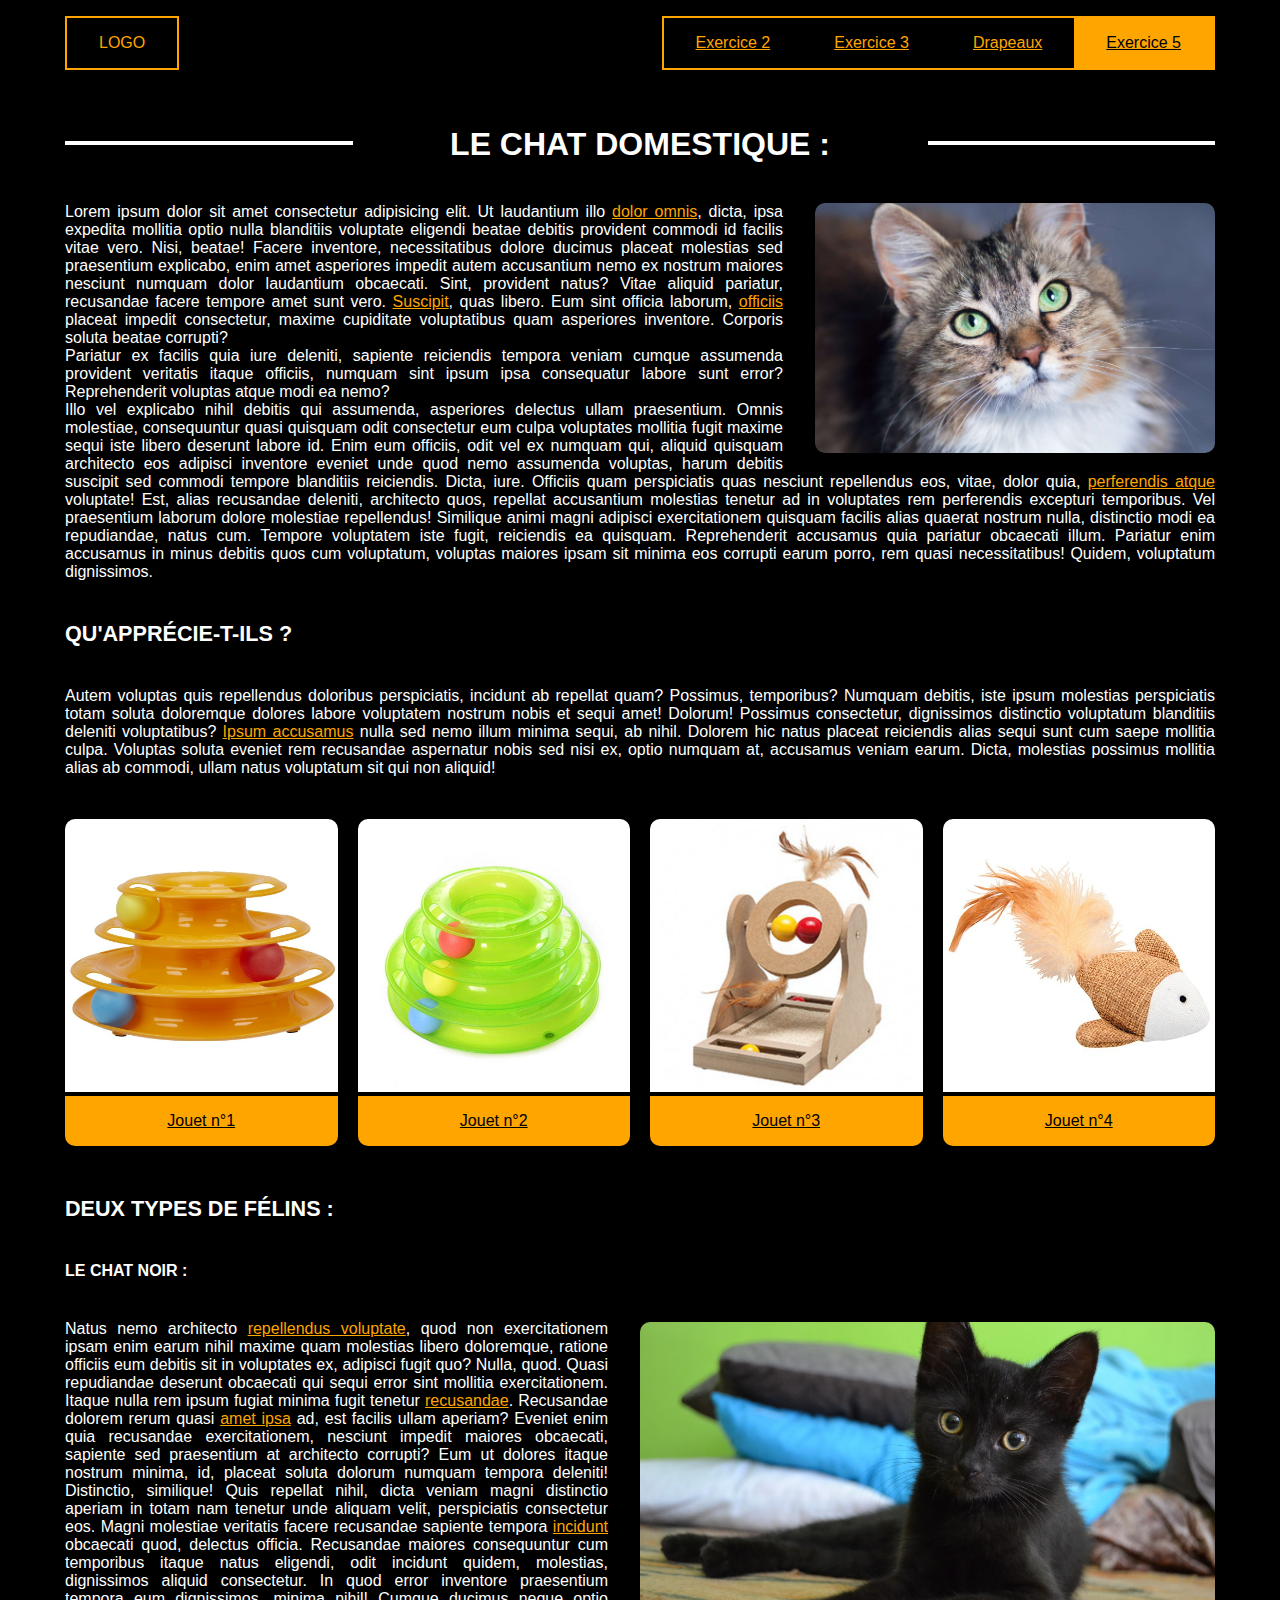
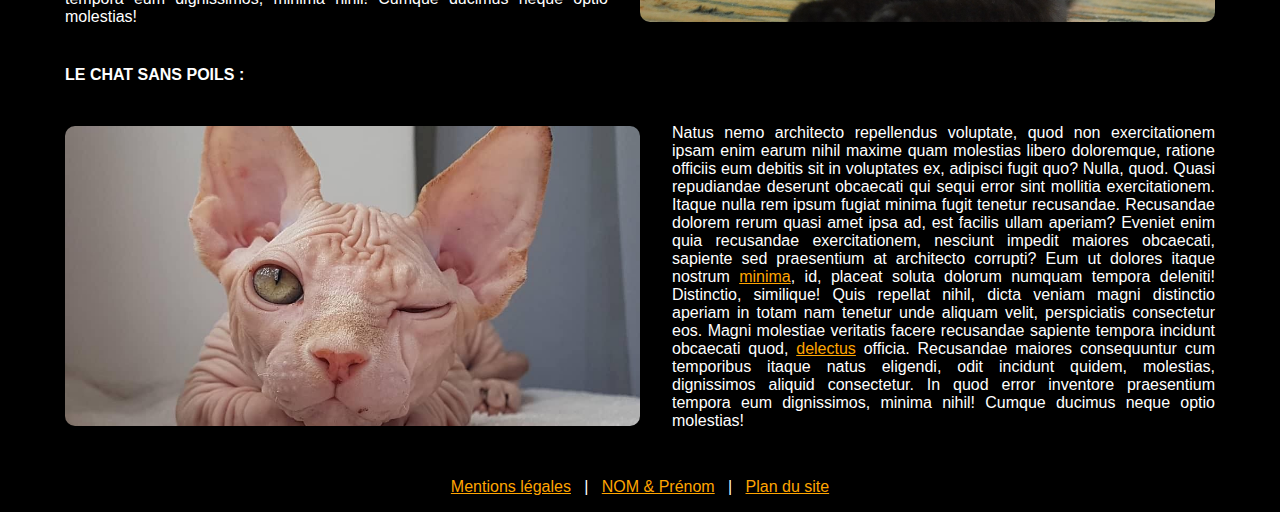
<file: Pack TP4 CSS/exo3.html>
<!DOCTYPE html>
<html lang="fr">
<head>
    <meta http-equiv="X-UA-Compatible" content="IE=edge">
    <meta name="viewport" content="width=device-width, initial-scale=1.0">
    <meta charset="UTF-8">
    <title>CSS TP4 - Desktop First</title>
    <link rel="stylesheet" href="./css/exo3.css">
</head>

<body>
    <header>
        <nav>
            <p>LOGO</p>
            <ul>
                <li><a href="./exo2 (float).html" title="Redirection exercice 2">Exercice 2</a></li>
                <li><a href="./exo3 - relative absolute.html" title="Redirection vers l'exercice n°3">Exercice 3</a></li>
                <li><a href="./drapeaux.html" title="Redirection vers l'exercice sur les drapeaux">Drapeaux</a></li>
                <li><a href="#" title="Page actuelle">Exercice 5</a></li>
            </ul>
        </nav>
    </header>

    <main>
        <h1>Le chat domestique : </h1>
        <article>
            <div class="illustration floatRight">
                <img src="./src/img/chat.jpg" alt="Photo de chat">
            </div>
            <div class="introText">
                <p>Lorem ipsum dolor sit amet consectetur adipisicing elit. Ut laudantium illo <a href="#" title="Redirection vers ...">dolor omnis</a>, dicta, ipsa expedita mollitia optio nulla blanditiis voluptate eligendi beatae debitis provident commodi id facilis vitae vero.
                Nisi, beatae! Facere inventore, necessitatibus dolore ducimus placeat molestias sed praesentium explicabo, enim amet asperiores impedit autem accusantium nemo ex nostrum maiores nesciunt numquam dolor laudantium obcaecati. Sint, provident natus?
                Vitae aliquid pariatur, recusandae facere tempore amet sunt vero. <a href="#" title="Redirection vers ...">Suscipit</a>, quas libero. Eum sint officia laborum, <a href="#" title="Redirection vers ...">officiis</a> placeat impedit consectetur, maxime cupiditate voluptatibus quam asperiores inventore. Corporis soluta beatae corrupti?</p>

                <p>Pariatur ex facilis quia iure deleniti, sapiente reiciendis tempora veniam cumque assumenda provident veritatis itaque officiis, numquam sint ipsum ipsa consequatur labore sunt error? Reprehenderit voluptas atque modi ea nemo?</p>

                <p>Illo vel explicabo nihil debitis qui assumenda, asperiores delectus ullam praesentium. Omnis molestiae, consequuntur quasi quisquam odit consectetur eum culpa voluptates mollitia fugit maxime sequi iste libero deserunt labore id.
                Enim eum officiis, odit vel ex numquam qui, aliquid quisquam architecto eos adipisci inventore eveniet unde quod nemo assumenda voluptas, harum debitis suscipit sed commodi tempore blanditiis reiciendis. Dicta, iure.
                Officiis quam perspiciatis quas nesciunt repellendus eos, vitae, dolor quia, <a href="#" title="Redirection vers ...">perferendis atque</a> voluptate! Est, alias recusandae deleniti, architecto quos, repellat accusantium molestias tenetur ad in voluptates rem perferendis excepturi temporibus.
                Vel praesentium laborum dolore molestiae repellendus! Similique animi magni adipisci exercitationem quisquam facilis alias quaerat nostrum nulla, distinctio modi ea repudiandae, natus cum. Tempore voluptatem iste fugit, reiciendis ea quisquam.
                Reprehenderit accusamus quia pariatur obcaecati illum. Pariatur enim accusamus in minus debitis quos cum voluptatum, voluptas maiores ipsam sit minima eos corrupti earum porro, rem quasi necessitatibus! Quidem, voluptatum dignissimos.</p>
            </div>

            <h2>Qu'apprécie-t-ils ? </h2>
            <p>Autem voluptas quis repellendus doloribus perspiciatis, incidunt ab repellat quam? Possimus, temporibus? Numquam debitis, iste ipsum molestias perspiciatis totam soluta doloremque dolores labore voluptatem nostrum nobis et sequi amet! Dolorum!
            Possimus consectetur, dignissimos distinctio voluptatum blanditiis deleniti voluptatibus? <a href="#" title="Redirection vers ...">Ipsum accusamus</a> nulla sed nemo illum minima sequi, ab nihil. Dolorem hic natus placeat reiciendis alias sequi sunt cum saepe mollitia culpa.
            Voluptas soluta eveniet rem recusandae aspernatur nobis sed nisi ex, optio numquam at, accusamus veniam earum. Dicta, molestias possimus mollitia alias ab commodi, ullam natus voluptatum sit qui non aliquid!</p>
            
            <div class="inline-blocks-container">
                <figure class="inline-block">
                    <img src="src/img/jouet.jpg">
                    <figcaption>
                        <a href="#" title="Redirection vers Amazon...">Jouet n°1</a>
                    </figcaption>
                </figure>
                <figure class="inline-block">
                    <img src="src/img/jouet2.jpg">
                    <figcaption>
                        <a href="#" title="Redirection vers Amazon...">Jouet n°2</a>
                    </figcaption>
                </figure>
                <figure class="inline-block">
                    <img src="src/img/jouet3.jpg">
                    <figcaption>
                        <a href="#" title="Redirection vers Amazon...">Jouet n°3</a>
                    </figcaption>
                </figure>
                <figure class="inline-block">
                    <img src="src/img/jouet4.jpg">
                    <figcaption>
                        <a href="#" title="Redirection vers Amazon...">Jouet n°4</a>
                    </figcaption>
                </figure>
            </div>

            <h2>Deux types de félins :</h2>
            <h3>Le chat noir :</h3>
            <div class="inline-scnd-container">
                <div class="inline-scnd">
                    <p>Natus nemo architecto <a href="#" title="Redirection vers ...">repellendus voluptate</a>, quod non exercitationem ipsam enim earum nihil maxime quam molestias libero doloremque, ratione officiis eum debitis sit in voluptates ex, adipisci fugit quo? Nulla, quod.
                    Quasi repudiandae deserunt obcaecati qui sequi error sint mollitia exercitationem. Itaque nulla rem ipsum fugiat minima fugit tenetur <a href="#" title="Redirection vers ...">recusandae</a>. Recusandae dolorem rerum quasi <a href="#" title="Redirection vers ...">amet ipsa</a> ad, est facilis ullam aperiam?
                    Eveniet enim quia recusandae exercitationem, nesciunt impedit maiores obcaecati, sapiente sed praesentium at architecto corrupti? Eum ut dolores itaque nostrum minima, id, placeat soluta dolorum numquam tempora deleniti! Distinctio, similique!
                    Quis repellat nihil, dicta veniam magni distinctio aperiam in totam nam tenetur unde aliquam velit, perspiciatis consectetur eos. Magni molestiae veritatis facere recusandae sapiente tempora <a href="#" title="Redirection vers ....">incidunt</a> obcaecati quod, delectus officia.
                    Recusandae maiores consequuntur cum temporibus itaque natus eligendi, odit incidunt quidem, molestias, dignissimos aliquid consectetur. In quod error inventore praesentium tempora eum dignissimos, minima nihil! Cumque ducimus neque optio molestias!
                    </p>
                </div>

                <div class="inline-scnd image">
                    <img src="./src/img/chaton-noir.jpg" alt="Photo de chat noir">
                </div>
            </div>

            <h3>Le chat sans poils :</h3>
            <div class="inline-scnd-container">
                <div class="inline-scnd image">
                    <img src="./src/img/chat-sans-poils.jpg" alt="Photo de chat noir">
                </div>

                <div class="inline-scnd">
                    <p>Natus nemo architecto repellendus voluptate, quod non exercitationem ipsam enim earum nihil maxime quam molestias libero doloremque, ratione officiis eum debitis sit in voluptates ex, adipisci fugit quo? Nulla, quod.
                        Quasi repudiandae deserunt obcaecati qui sequi error sint mollitia exercitationem. Itaque nulla rem ipsum fugiat minima fugit tenetur recusandae. Recusandae dolorem rerum quasi amet ipsa ad, est facilis ullam aperiam?
                        Eveniet enim quia recusandae exercitationem, nesciunt impedit maiores obcaecati, sapiente sed praesentium at architecto corrupti? Eum ut dolores itaque nostrum <a href="#" title="Redirection vers ....">minima</a>, id, placeat soluta dolorum numquam tempora deleniti! Distinctio, similique!
                        Quis repellat nihil, dicta veniam magni distinctio aperiam in totam nam tenetur unde aliquam velit, perspiciatis consectetur eos. Magni molestiae veritatis facere recusandae sapiente tempora incidunt obcaecati quod, <a href="#" title="Redirection vers ....">delectus</a> officia.
                        Recusandae maiores consequuntur cum temporibus itaque natus eligendi, odit incidunt quidem, molestias, dignissimos aliquid consectetur. In quod error inventore praesentium tempora eum dignissimos, minima nihil! Cumque ducimus neque optio molestias!
                    </p>
                </div>
            </div>
        </article>
    </main>

    <footer>
        <a href="#">Mentions légales</a>&nbsp;&nbsp;&nbsp;|&nbsp;&nbsp;&nbsp;<a href="#">NOM & Prénom</a>&nbsp;&nbsp;&nbsp;|&nbsp;&nbsp;&nbsp;<a href="#">Plan du site</a>
    </footer>
    
</body>
</html>
</file>
<file: Défilement/style.css>
header, main{
    max-width: 1200px;
    margin: auto;
}

.cards-container{
    display: flex;
    overflow-x: scroll;
    border: 10px solid salmon;
}

section{
    position: relative;
}

#blur-effect{
    top: 0;
    bottom: 0;
    left: 0;
    right: 0;
    position: absolute;
    backdrop-filter: blur(10px);
    height: 100%
}

.card{
    height: 500px;
    flex-basis: 33%;
    background-color: red;
    margin: 0 2rem;
    flex-shrink: 0;
}
</file>
<file: Intit_SASS/css/style.css>
header {
  width: 100%;
  background-color: rgb(168, 12, 12);
}
header ul {
  display: flex;
  list-style: none;
}
header ul a:hover {
  color: #fab9b9;
}

header ul a {
  border: none;
  background-color: orangered;
  border-radius: 5px;
  color: black;
}

button {
  background-color: rgb(168, 12, 12);
}

/*# sourceMappingURL=style.css.map */
</file>
<file: JS - Retour Au de Page/style.css>
.upCss {
position: fixed;
padding: 1rem;
border-radius: 100%;
bottom: 2rem;
right: 2rem;
background-color: red;
color: white;
transform: rotate(90deg);
}
</file>
<file: JS -/style.css>
img{
    width: 500px;
    height: 500px;
}
</file>
<file: JS - Observeur/JS - Observeur Base/style.css>
body{
    background-color: grey;
}
main{
    max-width: 750px;
    margin: auto;
}
h1{
    font-size: 8rem;
    text-align: center;
}
h2{
    font-size: 4rem;
}
p{
    font-size: 2rem;
}
</file>
<file: JS - Observeur/JS - Observeur Fondu/style.css>
body {
    background-color: grey;
}

main {
    max-width: 750px;
    margin: auto;
}

h1 {
    font-size: 8rem;
    text-align: center;
}

h2 {
    font-size: 4rem;
}

p {
    font-size: 2rem;
}

.visible {
    transition-duration: 2s;
    opacity: 100%;
}

.invisible {
    opacity: 0%;
}

img{
    width: 200px;
    height: 200px;
}
</file>
<file: Pack TP4 CSS/css/exo2.css>
/* TABLE DES STYLES */
/*                  */
/* GLOBALS          */
/* HEADER & NAV     */
/* MAIN             */
/*                  */
/*  MEDIA QUERIES   */

*{
    margin: 0;
    padding: 0;
    font-family: sans-serif;
}

h1,h2{
    margin: 40px 0;
}

header,main{
    padding: 20px;
}

/* HEADER & MENU DE NAVIGATION */

header{
    background-color: black;
    color: white;
}

header nav{
    max-width: 1150px;
    margin: 0 auto;
    padding: 20px 0;
    align-items: center;
}

header nav .logo{
    text-transform: uppercase;
}

header nav ul{
    width: fit-content;
    padding: 15px 30px;
    margin: auto;
}

header nav p{
    border: 2px solid white;
    width: fit-content;
    padding: 15px 30px;
    margin: auto;
}

header nav li{
    list-style-type: none;
}

header nav a{
    display: block;
    padding: 15px 30px;
    color: white;
}

/* MAIN */

main{
    max-width: 1150px;
    margin: auto;
}

main .justeLeTexte{
    text-align: justify;
}

main img{
    width: 100%;
    font-size: 0;
}

main .imageFlottanteDroite{
    margin: 30px;
}

main .imageFlottanteGauche{
    margin: 30px;
}

/*  MEDIA QUERIES   */

@media screen and (min-width: 1024px){
    main img{
        width: 500px;
    }

    .imageFlottanteDroite{
        float: right;
        margin-left: 30px;
        margin: 15px;
    }

    .imageFlottanteGauche{
        float: left;
        margin-right: 30px;
        margin: 15px;
    }

    nav{
        display: flex;
        align-items: center;
    
    }

    nav p{
        margin-left: 0;
        margin-right: 0;
    }

    .logo{
        flex : 1
    }

    header nav ul{
        display: flex;
    }

    header nav a{
        margin-left: 30px;
        margin-right: 30px;
    }

    header nav a[last-of-type]{
        padding-right: none;
    }
}
</file>
<file: Pack TP4 CSS/css/exo3.css>
/* TABLE DES STYLES */
/*                  */
/* GLOBALS          */
/* HEADER & NAV     */
/* MAIN             */
/*                  */
/*                  */

*{
    margin: 0;
    padding: 0;
    font-family: sans-serif;
    font-size: 16px;
    color: white;
}

body{
    background-color: black;
}

h1,h2,h3,h4,h5,h6{
    margin: 40px 0;
    text-transform: uppercase;
}

h1{
    position: relative;
    font-size: 2rem;
    text-align: center;
}

h1:before{
    content: "";
    position: absolute;
    top: 40%;
    left: 0;
    height: 4px;
    width: 25%;
    background-color: white;
}

h1:after{
    content: "";
    position: absolute;
    top: 40%;
    right: 0;
    height: 4px;
    width: 25%;
    background-color: white;
}

h2{
    font-size: 1.35rem;
}

h3:first-of-type{
    margin-top: 0;
}

/* HEADER & NAV */

header{
    background-color: inherit;
    padding: 1em 0;
    position: sticky;
    top: 0;
    z-index: 1;
}

header nav{
    max-width: 1150px;
    margin: 0 auto;
    position: relative;
}

header nav p{
    color: orange;
    position: absolute;
    top: 0;
    bottom: 0;
    border: 2px solid orange;
    padding: 1em 2em;
}

header nav ul{
    border: 2px solid orange;
    font-size: 0;
    width: fit-content;
    margin-left: auto;
}

header nav li{
    display: inline-block;
    font-size: 1rem;
}

header nav a{
    display: block;
    padding: 1em 2em;
    color: orange;
}

header nav li:last-of-type a{
    background-color: orange;
    color: black;
}

header nav a:hover{
    background-color: rgb(255, 192, 74);
    color: black;
}

/* MAIN */

main{
    max-width: 1150px;
    margin: 0 auto;
    text-align: justify;
}

main .illustration{
    width: 400px;
    font-size: 0;
    float: right;
    margin-left: 2rem;
    margin-bottom: 1rem;
}

main .illustration img{
    width: 100%;
    object-fit: cover;
    border-radius: 10px;
}

a{
    color: orange;
}

main .inline-blocks-container{
    font-size: 0;
    margin-top: 2rem;
}

main figure{
    display: inline-block;
    width: calc(25% - 15px);
    text-align: center;
    margin: 10px;
    box-sizing: border-box;
}

main figure:first-of-type{
    margin-left: 0;
}

main figure:last-of-type{
    margin-right: 0;
}

main figure img{
    width: 100%;
    border-radius: 10px 10px 0 0;
}

main figure figcaption{
    border-radius: 0 0 10px 10px; 
    background-color: orange;
}

main figcaption a{
    color: black;
    display: block;
    width: 100%;
    padding: 1rem 0;
}

main figcaption a:hover{
    border-radius: 0 0 10px 10px; 
    background-color: rgb(255, 192, 74);    
}

main .inline-scnd-container{
    font-size: 0;
    margin-bottom: 2rem;
    display: flex;
}

main .inline-scnd-container .inline-scnd{
    width: 50%;
    align-self: flex-end;
}

main .inline-scnd-container .inline-scnd:first-of-type p{
    margin-right: 2rem;
}

main .inline-scnd img{
    /* height: 100%; */
    height: 300px;
    width: 100%;
    object-fit: cover;
    border-radius: 10px;
}

main .inline-scnd-container:last-of-type .inline-scnd img{
    max-height: 360px;
}

main .inline-scnd-container:last-of-type {
    vertical-align: bottom;
}

main .inline-scnd-container .inline-scnd:last-of-type p,
main .inline-scnd-container .inline-scnd:last-of-type h3 {
    margin-left: 2rem;
}

footer{
    padding: 1rem 0;
    text-align: center;
    margin-top: 2rem;
}
</file>
